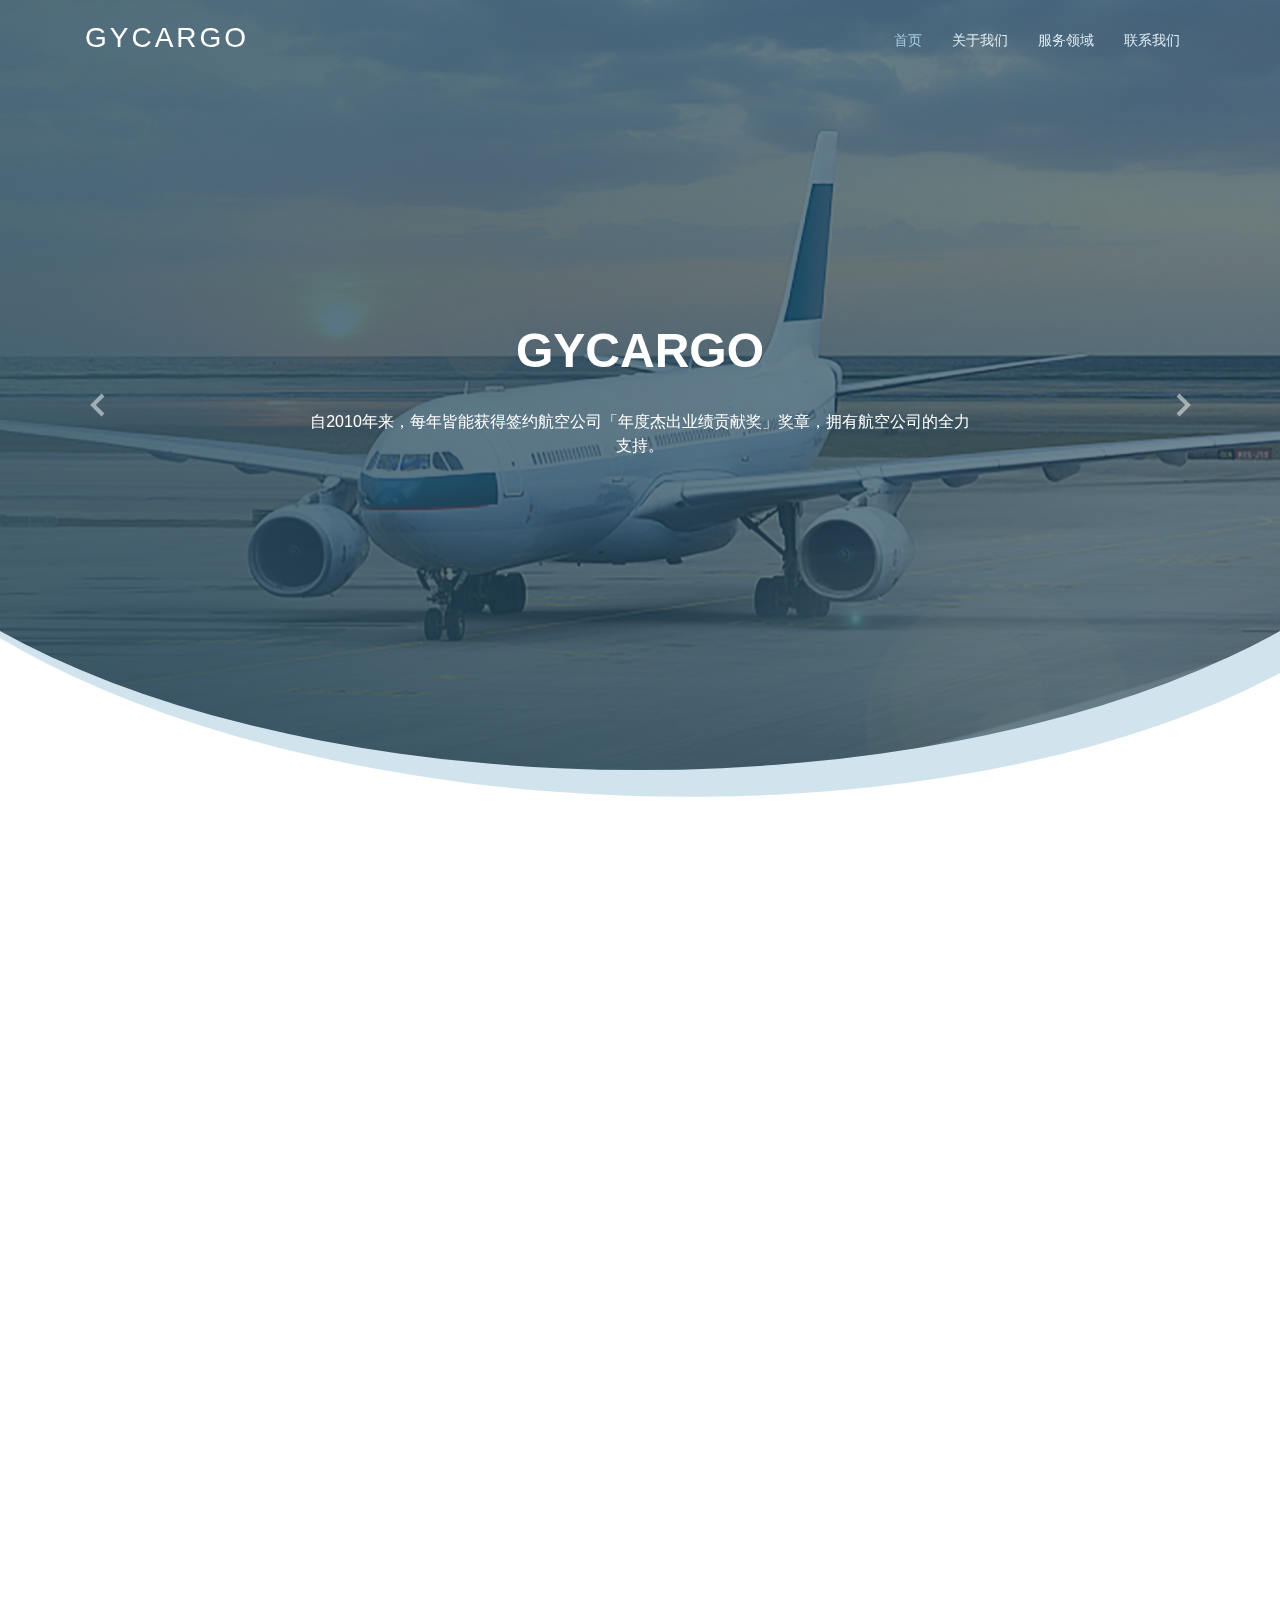
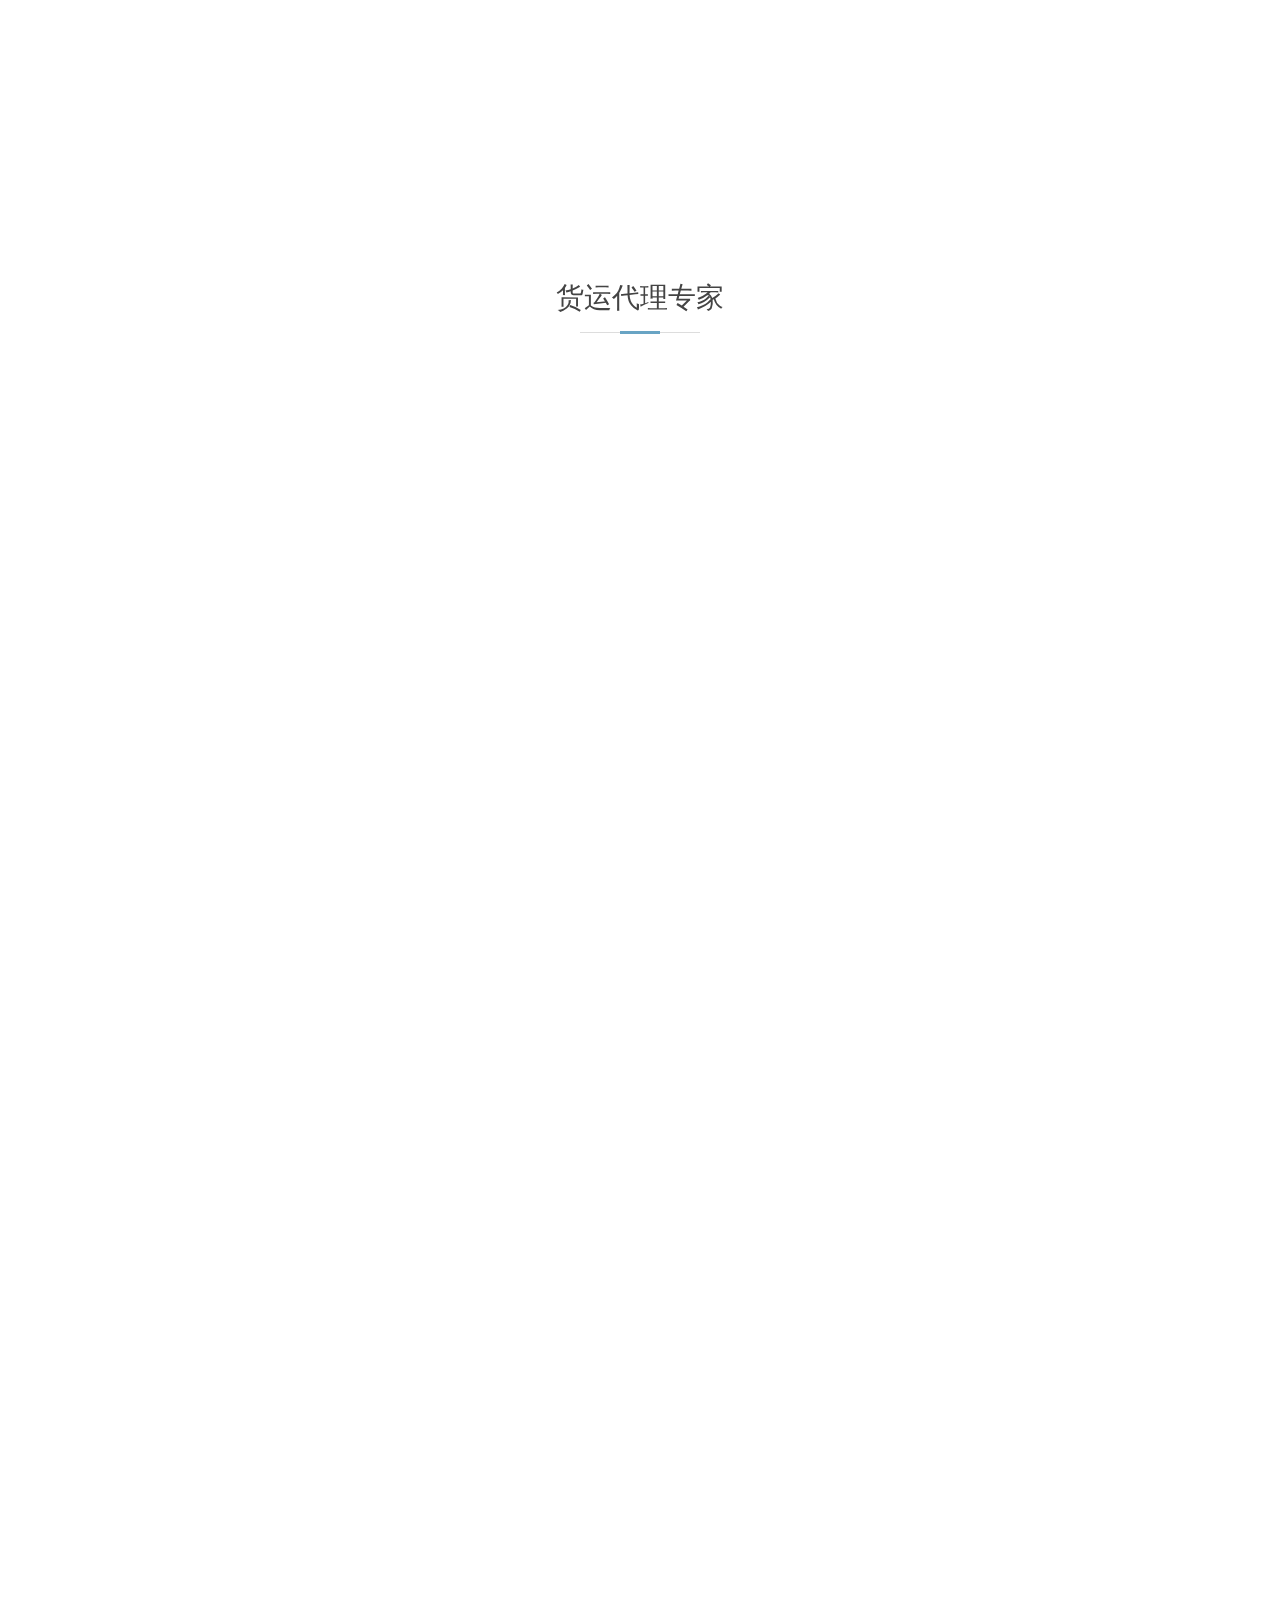
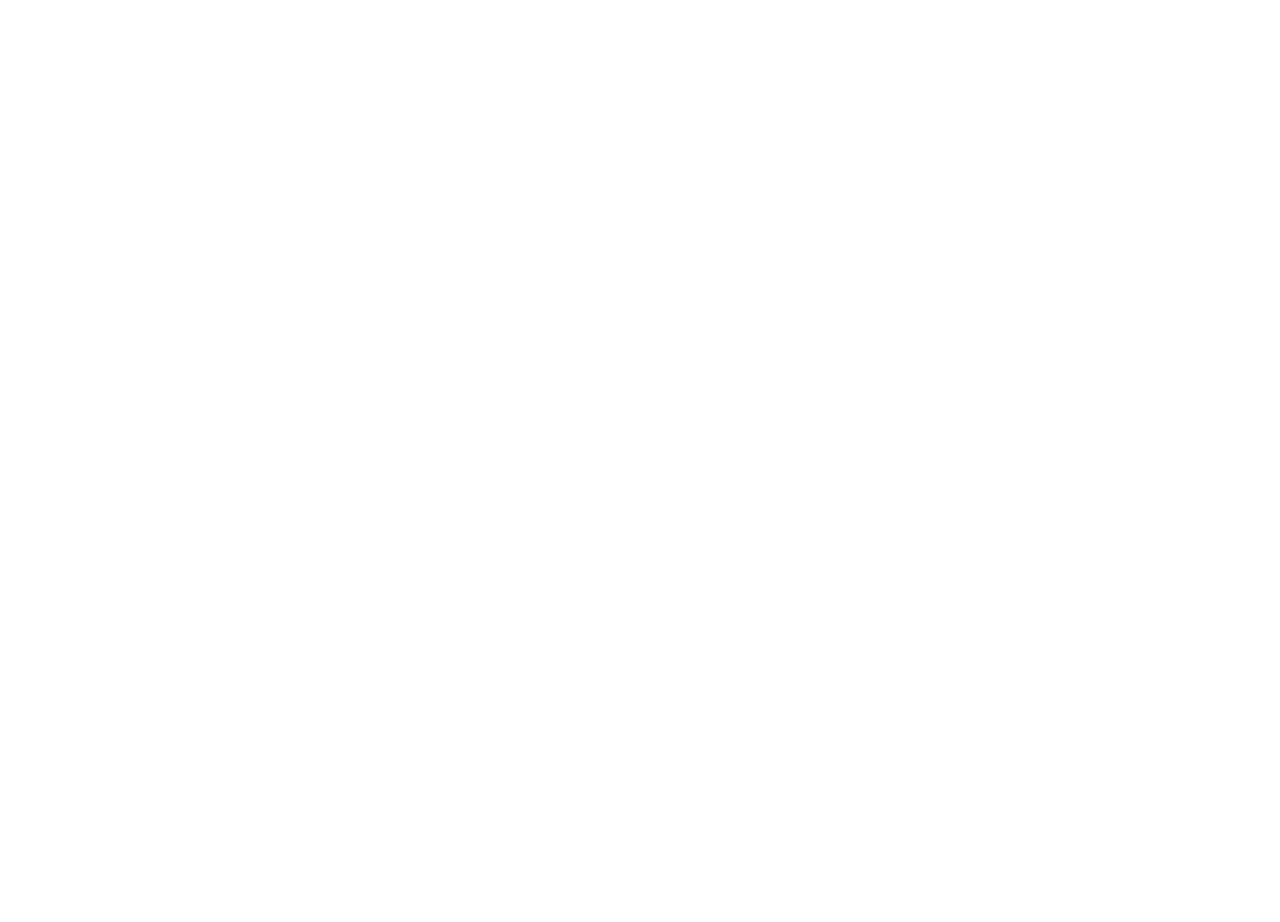
<file: index.html>
<!DOCTYPE html>
<html lang="en">
<head>
	<meta charset="utf-8">
	<meta content="width=device-width, initial-scale=1.0" name="viewport">

	<title>GYCARGO</title>
	<meta name="keywords" content="物流,货运,航空运输">
	<meta name="descriptison" content="广州市广印国际货运代理有限公司，是经国家经贸部和中国民用航空总局批准的一类国际航空货运销售代理企业，中国货运代理协会（ CIFA ）的成员。一家成立久远的老字号本地货代企业。凭藉著多年的物流操作专业与经验，能为客户提供全方位物流服务。">

	<!-- Favicons -->
	<link rel="icon" href="assets/img/favicon.png">
	<link rel="apple-touch-icon" href="assets/img/apple-touch-icon.png">

	<!-- Google Fonts -->
	<!-- <link rel="stylesheet" href="https://fonts.googleapis.com/css?family=Open+Sans:300,300i,400,400i,600,600i,700,700i|Roboto:300,300i,400,400i,500,500i,700,700i&display=swap"> -->

	<!-- Vendor CSS Files -->
	<link rel="stylesheet" href="assets/vendor/bootstrap/css/bootstrap.min.css">
	<link rel="stylesheet" href="assets/vendor/animate.css/animate.min.css">
	<link rel="stylesheet" href="assets/vendor/icofont/icofont.min.css">
	<link rel="stylesheet" href="assets/vendor/boxicons/css/boxicons.min.css">
	<link rel="stylesheet" href="assets/vendor/venobox/venobox.css">
	<link rel="stylesheet" href="assets/vendor/owl.carousel/assets/owl.carousel.min.css">
	<link rel="stylesheet" href="assets/vendor/aos/aos.css">

	<!-- Template Main CSS File -->
	<link rel="stylesheet" href="assets/css/style.css">

</head>
<body>

  <!-- ======= Header ======= -->
  <header id="header" class="fixed-top header-transparent">
    <div class="container">

      <div class="logo float-left">
        <h1 class="text-light"><a href="index.html"><span>GYCARGO</span></a></h1>
      </div>

      <nav class="nav-menu float-right d-none d-lg-block">
        <ul>
          <li class="active"><a href="index.html">首页 <i class="la la-angle-down"></i></a></li>
          <li><a href="about.html">关于我们</a></li>
          <li><a href="services.html">服务领域</a></li>
          <li><a href="contact.html">联系我们</a></li>
        </ul>
      </nav><!-- .nav-menu -->

    </div>
  </header><!-- End Header -->

	<!-- ======= Hero Section ======= -->
	<section id="hero" class="d-flex justify-cntent-center align-items-center">
		<div id="heroCarousel" class="container carousel carousel-fade" data-ride="carousel">

			<!-- Slide 1 -->
			<div class="carousel-item active">
				<div class="carousel-container">
					<h2 class="animated fadeInDown">GYCARGO</h2>
					<p class="animated fadeInUp">自2010年来，每年皆能获得签约航空公司「年度杰出业绩贡献奖」奖章，拥有航空公司的全力支持。</p>
				</div>
			</div>

			<!-- Slide 2 -->
			<div class="carousel-item">
				<div class="carousel-container">
					<h2 class="animated fadeInDown">经验丰富</h2>
					<p class="animated fadeInUp">提供北美 欧洲 澳洲 东南亚 日本等全球多个国家的货运进出口运输代理服务</p>
				</div>
			</div>

			<!-- Slide 3 -->
			<div class="carousel-item">
				<div class="carousel-container">
					<h2 class="animated fadeInDown">鲜活货物空运代理</h2>
					<p class="animated fadeInUp">专长鲜活货物空运代理，在处理鲜花、植物、蔬菜和水果等鲜活易腐方面有着丰富的经验</p>
				</div>
			</div>

			<a class="carousel-control-prev" href="#heroCarousel" role="button" data-slide="prev">
				<span class="carousel-control-prev-icon bx bx-chevron-left" aria-hidden="true"></span>
				<span class="sr-only">Previous</span>
			</a>

			<a class="carousel-control-next" href="#heroCarousel" role="button" data-slide="next">
				<span class="carousel-control-next-icon bx bx-chevron-right" aria-hidden="true"></span>
				<span class="sr-only">Next</span>
			</a>

		</div>
	</section><!-- End Hero -->

	<main id="main">

		<!-- ======= Services Section ======= -->
		<section class="services">
			<div class="container">

				<div class="row">
					<div class="col-md-6 col-lg-3 d-flex align-items-stretch" data-aos="fade-up">
						<div class="icon-box icon-box-pink">
							<div class="icon"><img src="assets/img/services/icon-1.png" width="100%"></div>
							<h4 class="title">空运出口代理</h4>
							<p class="description">航空公司提供固定的包仓位置，全程处理所有地面衔接工作。</p>
						</div>
					</div>

					<div class="col-md-6 col-lg-3 d-flex align-items-stretch" data-aos="fade-up" data-aos-delay="100">
						<div class="icon-box icon-box-cyan">
							<div class="icon"><img src="assets/img/services/icon-2.png" width="100%"></div>
							<h4 class="title">空运进口代理</h4>
							<p class="description">代理报关、清关、监管转运、商检、动植物检疫及卫检业务。</p>
						</div>
					</div>

					<div class="col-md-6 col-lg-3 d-flex align-items-stretch" data-aos="fade-up" data-aos-delay="200">
						<div class="icon-box icon-box-green">
							<div class="icon"><img src="assets/img/services/icon-3.png" width="100%"></div>
							<h4 class="title">报关服务</h4>
							<p class="description">为客户提供国内各口岸出口货物的报关、转关、三检等服务。</p>
						</div>
					</div>

					<div class="col-md-6 col-lg-3 d-flex align-items-stretch" data-aos="fade-up" data-aos-delay="200">
						<div class="icon-box icon-box-blue">
							<div class="icon"><img src="assets/img/services/icon-4.png" width="100%"></div>
							<h4 class="title">仓储服务</h4>
							<p class="description">为即将出口的货物提供安全、可靠的仓储及运输代理服务。</p>
						</div>
					</div>

				</div>

			</div>
		</section><!-- End Services Section -->

		<!-- ======= Why Us Section ======= -->
		<section class="why-us section-bg" data-aos="fade-up" date-aos-delay="200">
			<div class="container">

				<div class="row">
					<div class="col-lg-6" style="padding-left: 0;">
						<img src="assets/img/index/i1.jpg" class="img-fluid">
					</div>

					<div class="col-lg-6 d-flex flex-column justify-content-center p-5">

						<div class="icon-box">
							<div class="icon"><i class="bx bx-gift"></i></div>
							<h4 class="title">快速运输代理和仓储</h4>
							<p class="description">从起点到终点，一路安心的货物运储代理服务。</p>
						</div>

						<div class="icon-box">
							<div class="icon"><i class="bx bx-gift"></i></div>
							<h4 class="title">固定的包仓位置</h4>
							<p class="description">航空公司提供固定的包仓位置，全程处理所有地面衔接工作。</p>
						</div>

					</div>
				</div>

			</div>
		</section><!-- End Why Us Section -->

		<!-- ======= Features Section ======= -->
		<section class="features">
			<div class="container">

				<div class="section-title">
					<h2>货运代理专家</h2>
				</div>

				<br><br>

				<div class="row" data-aos="fade-up">
					<div class="col-md-5">
						<img src="assets/img/index/features-1.svg" class="img-fluid">
					</div>
					<div class="col-md-7">
						<h3>我司与各大航空公司签订长期合约</h3>
						<p class="font-italic">
							CX ,BA, SQ ,EK, TG ,MH, TG, CA, ZH, LH ,CZ, JI, AK, UPS, OZ, CI等，全年度舱位保证，包机，货物拼装，点对点货物安全管理，以及货物追踪服务。国内当天到达，东南亚1-2天到达，欧美2-3天到达，中东印巴2-3天到达，非洲，南美5-6天到达，能根据客户的不同需求，提供针对性和差异性的服务。完全满足您贸易的需要和对货物运输的要求，为您提供体贴周到的服务。保证价格优惠、仓位稳定。同时更开办组织包机、包板、包仓等服务，于空运旺季时有效缓解航班紧张的状况及仓位不足的矛盾。
						</p>
					</div>
				</div>

				<div class="row" data-aos="fade-up">
					<div class="col-md-5 order-1 order-md-2">
						<img src="assets/img/index/features-2.svg" class="img-fluid">
					</div>
					<div class="col-md-7 pt-5 order-2 order-md-1">
						<h3>更多人选择 GYCARGO</h3>
						<p class="font-italic">
							您只需一个电话或一份传真，就由我公司专业人员，以低成本、高效率、根据您的具体要求来完成，并能让客户及时获得货物的最新转运信息，解除您后顾之忧。选择我们，让我们以合理的价格，良好的信誉为您提供最优质的服务。
						</p>
					</div>
				</div>

				<div class="row" data-aos="fade-up">
					<div class="col-md-5">
						<img src="assets/img/index/features-3.svg" class="img-fluid">
					</div>
					<div class="col-md-7 pt-5">
						<h3>我们好不好，用了都知道</h3>
						<p>透过我们建立的广泛代理网路，广印货运为区内客户提供一系列多元化之进口及出口空运代理服务。对顾客千变万化的需求作出灵活敏捷的回应是美亚致胜的重要因素，因此我们的空运服务不断创新，透过了解不同客户的个别需求，提供物超所值之质素空运代理服务。而在空运代理运输之专业能力及服务客户的热忱方面，广印货运绝对是您空运代理货物的最佳选择。</p>
						<ul>
							<li><i class="icofont-check"></i> 24小时服务</li>
							<li><i class="icofont-check"></i> 36个货运码头</li>
							<li><i class="icofont-check"></i> 5000平米仓库</li>
						</ul>
					</div>
				</div>

				<div class="row" data-aos="fade-up">
					<div class="col-md-5 order-1 order-md-2">
						<img src="assets/img/index/features-4.svg" class="img-fluid">
					</div>
					<div class="col-md-7 pt-5 order-2 order-md-1">
						<h3>选择我们，选择放心</h3>
						<p class="font-italic">
							从运输，到仓储，到报关，到出镜，广印为您全程提供专业的货运代理服务，把货物安心交给广印，就能快速运抵目的地，省时省心。
						</p>
					</div>
				</div>

			</div>
		</section><!-- End Features Section -->

	</main><!-- End #main -->

	<!-- ======= Footer ======= -->
	<footer id="footer" data-aos="fade-up" data-aos-easing="ease-in-out" data-aos-duration="500">

		<div class="footer-top">
			<div class="container">
				<div class="row">

					<div class="col-lg-3 col-md-6 footer-links">
						<h4>网站地图</h4>
						<ul>
							<li><i class="bx bx-chevron-right"></i> <a href="index.html">首页</a></li>
							<li><i class="bx bx-chevron-right"></i> <a href="about.html">关于我们</a></li>
							<li><i class="bx bx-chevron-right"></i> <a href="services.html">服务领域</a></li>
							<li><i class="bx bx-chevron-right"></i> <a href="contact.html">联系我们</a></li>
						</ul>
					</div>

					<div class="col-lg-3 col-md-6 footer-links">
						<h4>服务领域</h4>
						<ul>
							<li><i class="bx bx-chevron-right"></i> <a href="javascript:;">空运出口代理</a></li>
							<li><i class="bx bx-chevron-right"></i> <a href="javascript:;">空运进口代理</a></li>
							<li><i class="bx bx-chevron-right"></i> <a href="javascript:;">报关服务</a></li>
							<li><i class="bx bx-chevron-right"></i> <a href="javascript:;">仓储服务</a></li>
						</ul>
					</div>

					<div class="col-lg-3 col-md-6 footer-contact">
						<h4>联系我们</h4>
						<p>
							广东省广州市白云区 <br>
							黄园路129号2栋714室<br>
							510425 <br><br>
							<strong>Phone:</strong> +86 138 0240 6645<br>
							<strong>Email:</strong> jimmyyin@gycargo.com.cn<br>
						</p>

					</div>

					<div class="col-lg-3 col-md-6 footer-info">
						<h3>GYCARGO</h3>
						<p>广印货运在全球之服务网络主要为中国、欧美、非洲等地区，另外在东南亚、美洲、欧洲、澳洲、南非及印度等地有多家合作代理为客户提供完善的服务。</p>
					</div>

				</div>
			</div>
		</div>

		<div class="container">
			<div class="copyright">
				&copy; Copyright <strong><span>GYCARGO</span></strong>. All Rights Reserved. &nbsp;&nbsp;
				Design by <a href="http://lightuni.com/" target="_blank">Lightuni</a>
			</div>
		</div>
	</footer><!-- End Footer -->

	<a href="javascript:;" class="back-to-top"><i class="icofont-simple-up"></i></a>

	<!-- Vendor JS Files -->
	<script src="assets/vendor/jquery/jquery.min.js"></script>
	<script src="assets/vendor/bootstrap/js/bootstrap.bundle.min.js"></script>
	<script src="assets/vendor/jquery.easing/jquery.easing.min.js"></script>
	<!-- <script src="assets/vendor/php-email-form/validate.js"></script> -->
	<script src="assets/vendor/venobox/venobox.min.js"></script>
	<script src="assets/vendor/waypoints/jquery.waypoints.min.js"></script>
	<script src="assets/vendor/counterup/counterup.min.js"></script>
	<script src="assets/vendor/owl.carousel/owl.carousel.min.js"></script>
	<script src="assets/vendor/isotope-layout/isotope.pkgd.min.js"></script>
	<script src="assets/vendor/aos/aos.js"></script>

	<!-- Template Main JS File -->
	<script src="assets/js/main.js"></script>

	<div style="display: none;"><script src="//js.users.51.la/20798667.js"></script></div>

</body>
</html>
</file>
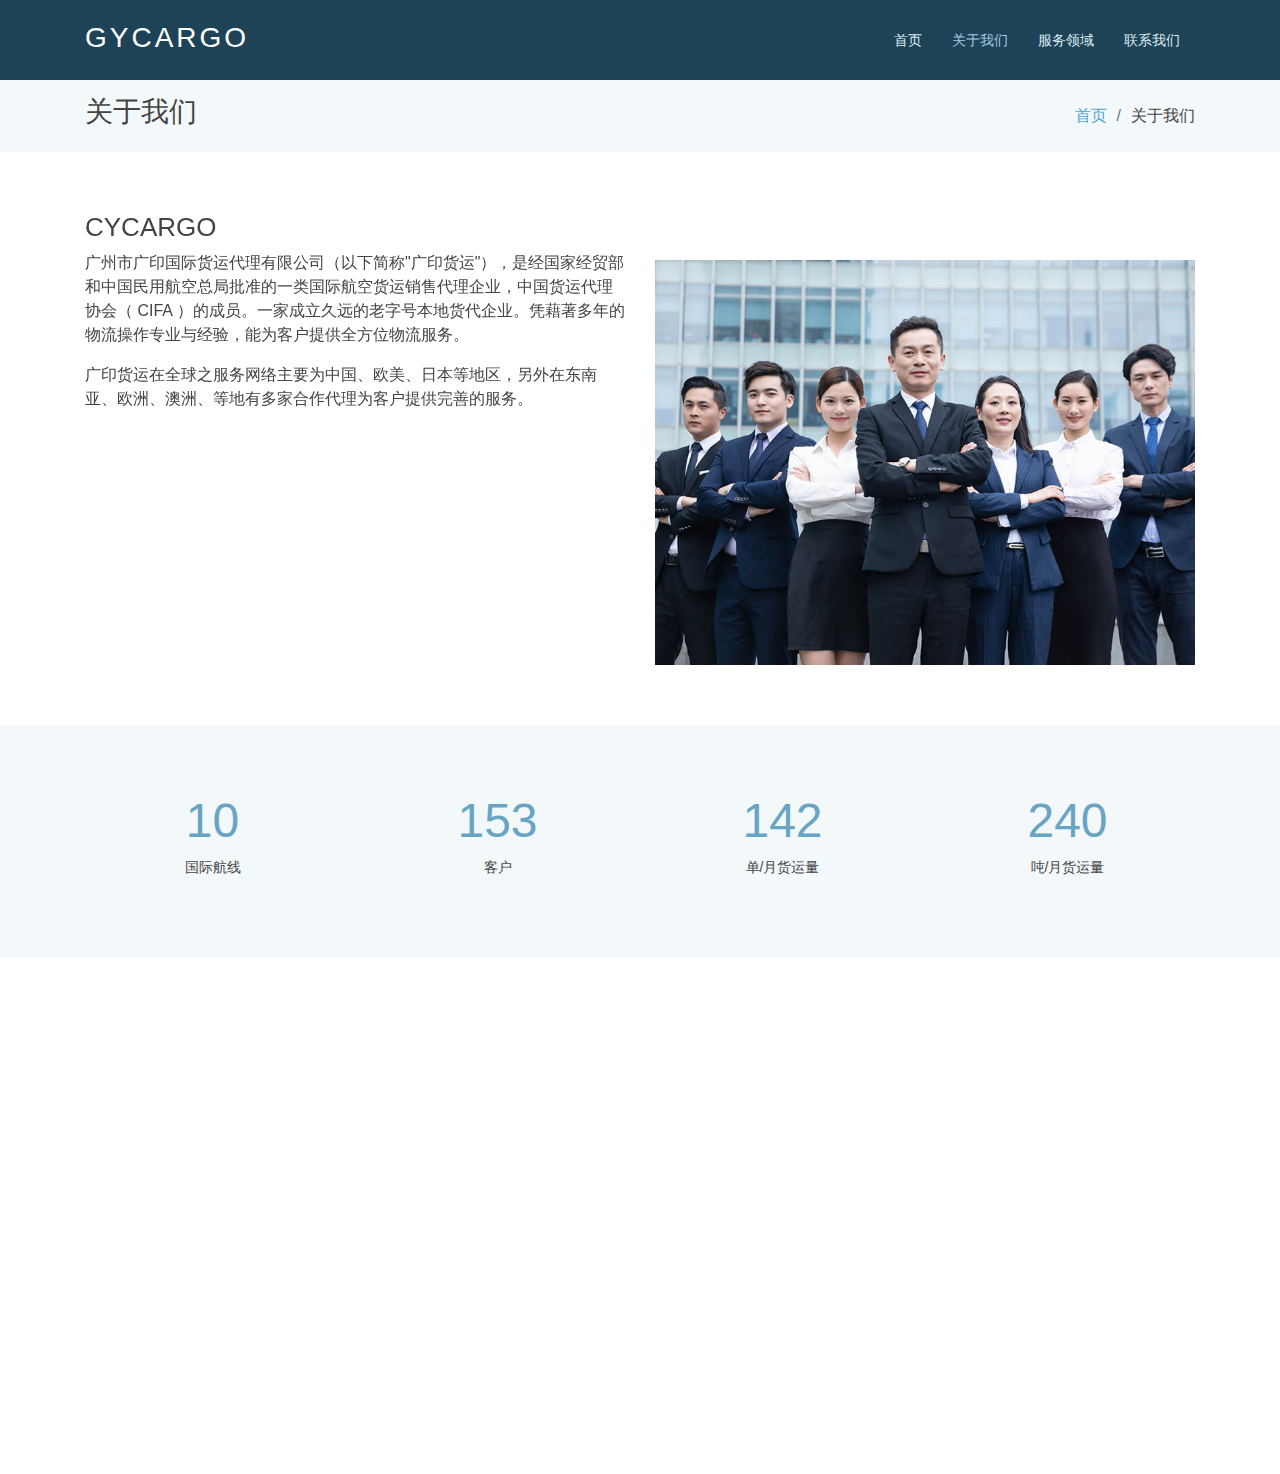
<file: about/index.html>
<!DOCTYPE html>
<html lang="en">
<head>
	<meta charset="utf-8">
	<meta content="width=device-width, initial-scale=1.0" name="viewport">

	<title>GYCARGO</title>
	<meta name="keywords" content="物流,货运,航空运输">
	<meta name="descriptison" content="广州市广印国际货运代理有限公司，是经国家经贸部和中国民用航空总局批准的一类国际航空货运销售代理企业，中国货运代理协会（ CIFA ）的成员。一家成立久远的老字号本地货代企业。凭藉著多年的物流操作专业与经验，能为客户提供全方位物流服务。">

	<!-- Favicons -->
	<link rel="icon" href="../assets/img/favicon.png">
	<link rel="apple-touch-icon" href="../assets/img/apple-touch-icon.png">

	<!-- Google Fonts -->
	<!-- <link rel="stylesheet" href="https://fonts.googleapis.com/css?family=Open+Sans:300,300i,400,400i,600,600i,700,700i|Roboto:300,300i,400,400i,500,500i,700,700i&display=swap"> -->

	<!-- Vendor CSS Files -->
	<link rel="stylesheet" href="../assets/vendor/bootstrap/css/bootstrap.min.css">
	<link rel="stylesheet" href="../assets/vendor/animate.css/animate.min.css">
	<link rel="stylesheet" href="../assets/vendor/icofont/icofont.min.css">
	<link rel="stylesheet" href="../assets/vendor/boxicons/css/boxicons.min.css">
	<link rel="stylesheet" href="../assets/vendor/venobox/venobox.css">
	<link rel="stylesheet" href="../assets/vendor/owl.carousel/assets/owl.carousel.min.css">
	<link rel="stylesheet" href="../assets/vendor/aos/aos.css">

	<!-- Template Main CSS File -->
	<link rel="stylesheet" href="../assets/css/style.css">

</head>
<body>

  <!-- ======= Header ======= -->
  <header id="header" class="fixed-top">
    <div class="container">

      <div class="logo float-left">
        <h1 class="text-light"><a href="../index/index.html"><span>GYCARGO</span></a></h1>
        <!-- Uncomment below if you prefer to use an image logo -->
        <!-- <a href="index.html"><img src="assets/img/logo.png" alt="" class="img-fluid"></a>-->
      </div>

      <nav class="nav-menu float-right d-none d-lg-block">
        <ul>
          <li><a href="../index/index.html">首页 <i class="la la-angle-down"></i></a></li>
          <li class="active"><a href="../about/index.html">关于我们</a></li>
          <li><a href="../services/index.html">服务领域</a></li>
          <li><a href="../contact/index.html">联系我们</a></li>
        </ul>
      </nav><!-- .nav-menu -->

    </div>
  </header><!-- End Header -->

	<main id="main">

		<!-- ======= About Us Section ======= -->
		<section class="breadcrumbs">
			<div class="container">

				<div class="d-flex justify-content-between align-items-center">
					<h2>关于我们</h2>
					<ol>
						<li><a href="../index/index.html">首页</a></li>
						<li>关于我们</li>
					</ol>
				</div>

			</div>
		</section><!-- End About Us Section -->

		<!-- ======= About Section ======= -->
		<section class="about" data-aos="fade-up">
			<div class="container">

				<div class="row">
					<div class="col-lg-6">
						<h3>CYCARGO</h3>
						<p>广州市广印国际货运代理有限公司（以下简称"广印货运"），是经国家经贸部和中国民用航空总局批准的一类国际航空货运销售代理企业，中国货运代理协会（ CIFA ）的成员。一家成立久远的老字号本地货代企业。凭藉著多年的物流操作专业与经验，能为客户提供全方位物流服务。</p>

						<p>广印货运在全球之服务网络主要为中国、欧美、日本等地区，另外在东南亚、欧洲、澳洲、等地有多家合作代理为客户提供完善的服务。</p>
					</div>
					<div class="col-lg-6 pt-5">
						<img src="../assets/img/about/i1.jpg" class="img-fluid">
					</div>
				</div>

			</div>
		</section><!-- End About Section -->

		<!-- ======= Facts Section ======= -->
		<section class="facts section-bg" data-aos="fade-up">
			<div class="container">

				<div class="row counters">

					<div class="col-lg-3 col-6 text-center">
						<span data-toggle="counter-up">15</span>
						<p>国际航线</p>
					</div>

					<div class="col-lg-3 col-6 text-center">
						<span data-toggle="counter-up">232</span>
						<p>客户</p>
					</div>

					<div class="col-lg-3 col-6 text-center">
						<span data-toggle="counter-up">215</span>
						<p>单/月货运量</p>
					</div>

					<div class="col-lg-3 col-6 text-center">
						<span data-toggle="counter-up">363</span>
						<p>吨/月货运量</p>
					</div>

				</div>

			</div>
		</section><!-- End Facts Section -->

	</main><!-- End #main -->

	<!-- ======= Footer ======= -->
	<footer id="footer" data-aos="fade-up" data-aos-easing="ease-in-out" data-aos-duration="500">

		<div class="footer-top">
			<div class="container">
				<div class="row">

					<div class="col-lg-3 col-md-6 footer-links">
						<h4>网站地图</h4>
						<ul>
							<li><i class="bx bx-chevron-right"></i> <a href="../index/index.html">首页</a></li>
							<li><i class="bx bx-chevron-right"></i> <a href="../about/index.html">关于我们</a></li>
							<li><i class="bx bx-chevron-right"></i> <a href="../services/index.html">服务领域</a></li>
							<li><i class="bx bx-chevron-right"></i> <a href="../contact/index.html">联系我们</a></li>
						</ul>
					</div>

					<div class="col-lg-3 col-md-6 footer-links">
						<h4>服务领域</h4>
						<ul>
							<li><i class="bx bx-chevron-right"></i> <a href="javascript:;">空运出口</a></li>
							<li><i class="bx bx-chevron-right"></i> <a href="javascript:;">空运进口</a></li>
							<li><i class="bx bx-chevron-right"></i> <a href="javascript:;">报关服务</a></li>
							<li><i class="bx bx-chevron-right"></i> <a href="javascript:;">仓储服务</a></li>
						</ul>
					</div>

					<div class="col-lg-3 col-md-6 footer-contact">
						<h4>联系我们</h4>
						<p>
							广东省广州市白云区 <br>
							黄园路129号2栋714室<br>
							510425 <br><br>
							<strong>Phone:</strong> +86 138 0240 6645<br>
							<strong>Email:</strong> jimmyyin@gycargo.com.cn<br>
						</p>

					</div>

					<div class="col-lg-3 col-md-6 footer-info">
						<h3>GYCARGO</h3>
						<p>广印货运在全球之服务网络主要为中国、欧美、非洲等地区，另外在东南亚、美洲、欧洲、澳洲、南非及印度等地有多家合作代理为客户提供完善的服务。</p>
					</div>

				</div>
			</div>
		</div>

		<div class="container">
			<div class="copyright">
				&copy; Copyright <strong><span>GYCARGO</span></strong>. All Rights Reserved. &nbsp;&nbsp;
				Design by <a href="http://lightuni.com/" target="_blank">Lightuni</a>
			</div>
		</div>
	</footer><!-- End Footer -->

	<a href="javascript:;" class="back-to-top"><i class="icofont-simple-up"></i></a>

	<!-- Vendor JS Files -->
	<script src="../assets/vendor/jquery/jquery.min.js"></script>
	<script src="../assets/vendor/bootstrap/js/bootstrap.bundle.min.js"></script>
	<script src="../assets/vendor/jquery.easing/jquery.easing.min.js"></script>
	<!-- <script src="../assets/vendor/php-email-form/validate.js"></script> -->
	<script src="../assets/vendor/venobox/venobox.min.js"></script>
	<script src="../assets/vendor/waypoints/jquery.waypoints.min.js"></script>
	<script src="../assets/vendor/counterup/counterup.min.js"></script>
	<script src="../assets/vendor/owl.carousel/owl.carousel.min.js"></script>
	<script src="../assets/vendor/isotope-layout/isotope.pkgd.min.js"></script>
	<script src="../assets/vendor/aos/aos.js"></script>

	<!-- Template Main JS File -->
	<script src="../assets/js/main.js"></script>

	<div style="display: none;"><script src="//js.users.51.la/20798667.js"></script></div>

</body>
</html>
</file>
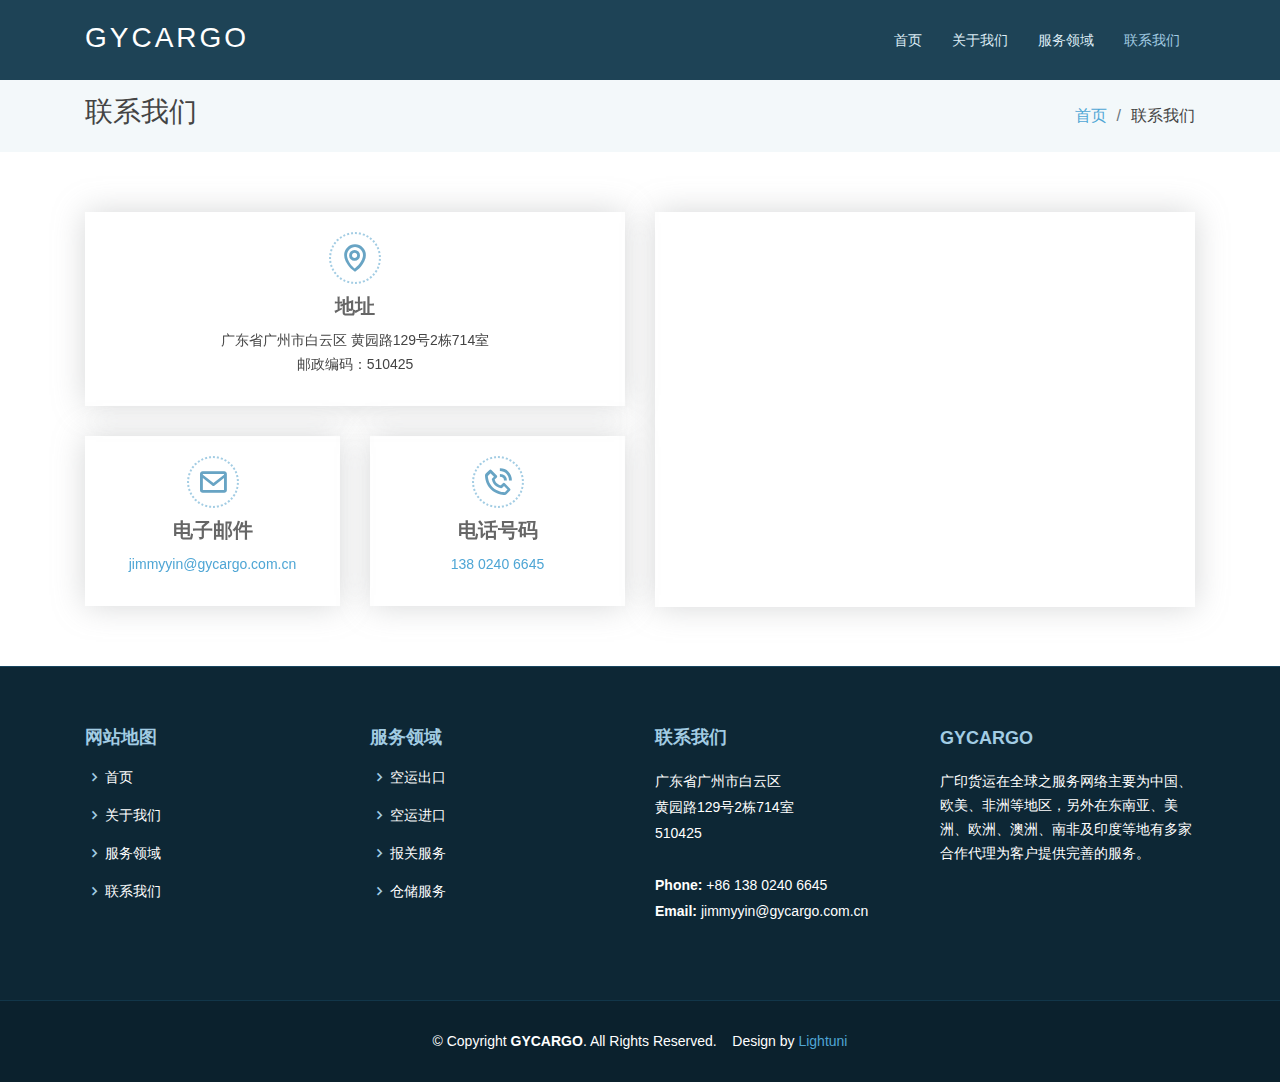
<file: contact/index.html>
<!DOCTYPE html>
<html lang="en">
<head>
	<meta charset="utf-8">
	<meta content="width=device-width, initial-scale=1.0" name="viewport">

	<title>GYCARGO</title>
	<meta name="keywords" content="物流,货运,航空运输">
	<meta name="descriptison" content="广州市广印国际货运代理有限公司，是经国家经贸部和中国民用航空总局批准的一类国际航空货运销售代理企业，中国货运代理协会（ CIFA ）的成员。一家成立久远的老字号本地货代企业。凭藉著多年的物流操作专业与经验，能为客户提供全方位物流服务。">

	<!-- Favicons -->
	<link rel="icon" href="../assets/img/favicon.png">
	<link rel="apple-touch-icon" href="../assets/img/apple-touch-icon.png">

	<!-- Google Fonts -->
	<!-- <link rel="stylesheet" href="https://fonts.googleapis.com/css?family=Open+Sans:300,300i,400,400i,600,600i,700,700i|Roboto:300,300i,400,400i,500,500i,700,700i&display=swap"> -->

	<!-- Vendor CSS Files -->
	<link rel="stylesheet" href="../assets/vendor/bootstrap/css/bootstrap.min.css">
	<link rel="stylesheet" href="../assets/vendor/animate.css/animate.min.css">
	<link rel="stylesheet" href="../assets/vendor/icofont/icofont.min.css">
	<link rel="stylesheet" href="../assets/vendor/boxicons/css/boxicons.min.css">
	<link rel="stylesheet" href="../assets/vendor/venobox/venobox.css">
	<link rel="stylesheet" href="../assets/vendor/owl.carousel/assets/owl.carousel.min.css">
	<link rel="stylesheet" href="../assets/vendor/aos/aos.css">

	<!-- Template Main CSS File -->
	<link rel="stylesheet" href="../assets/css/style.css">

</head>
<body>

  <!-- ======= Header ======= -->
  <header id="header" class="fixed-top">
    <div class="container">

      <div class="logo float-left">
        <h1 class="text-light"><a href="../index/index.html"><span>GYCARGO</span></a></h1>
        <!-- Uncomment below if you prefer to use an image logo -->
        <!-- <a href="index.html"><img src="assets/img/logo.png" alt="" class="img-fluid"></a>-->
      </div>

      <nav class="nav-menu float-right d-none d-lg-block">
        <ul>
          <li><a href="../index/index.html">首页 <i class="la la-angle-down"></i></a></li>
          <li><a href="../about/index.html">关于我们</a></li>
          <li><a href="../services/index.html">服务领域</a></li>
          <li class="active"><a href="../contact/index.html">联系我们</a></li>
        </ul>
      </nav><!-- .nav-menu -->

    </div>
  </header><!-- End Header -->

	<main id="main">

		<!-- ======= Contact Section ======= -->
		<section class="breadcrumbs">
			<div class="container">

				<div class="d-flex justify-content-between align-items-center">
					<h2>联系我们</h2>
					<ol>
						<li><a href="../index/index.html">首页</a></li>
						<li>联系我们</li>
					</ol>
				</div>

			</div>
		</section><!-- End Contact Section -->

		<!-- ======= Contact Section ======= -->
		<section class="contact" data-aos="fade-up" data-aos-easing="ease-in-out" data-aos-duration="500">
			<div class="container">

				<div class="row">

					<div class="col-lg-6">

						<div class="row">
							<div class="col-md-12">
								<div class="info-box">
									<i class="bx bx-map"></i>
									<h3>地址</h3>
									<p>
										广东省广州市白云区 黄园路129号2栋714室<br>
										邮政编码：510425
									</p>
								</div>
							</div>
							<div class="col-md-6">
								<div class="info-box">
									<i class="bx bx-envelope"></i>
									<h3>电子邮件</h3>
									<p><a href="mailto:jimmyyin@gycargo.com.cn">jimmyyin@gycargo.com.cn</a></p>
								</div>
							</div>
							<div class="col-md-6">
								<div class="info-box">
									<i class="bx bx-phone-call"></i>
									<h3>电话号码</h3>
									<p><a href="tel:13802406645">138 0240 6645</a></p>
								</div>
							</div>
						</div>

					</div>

					<div class="col-lg-6">
						<div style="box-shadow: 0 0 30px rgba(204, 205, 206, 0.8);">
							<div style="height:395px;border:#ccc;" id="baidumap"></div>
						</div>
					</div>

				</div>

			</div>
		</section><!-- End Contact Section -->

	</main><!-- End #main -->

	<!-- ======= Footer ======= -->
	<footer id="footer" data-aos="fade-up" data-aos-easing="ease-in-out" data-aos-duration="500">

		<div class="footer-top">
			<div class="container">
				<div class="row">

					<div class="col-lg-3 col-md-6 footer-links">
						<h4>网站地图</h4>
						<ul>
							<li><i class="bx bx-chevron-right"></i> <a href="../index/index.html">首页</a></li>
							<li><i class="bx bx-chevron-right"></i> <a href="../about/index.html">关于我们</a></li>
							<li><i class="bx bx-chevron-right"></i> <a href="../services/index.html">服务领域</a></li>
							<li><i class="bx bx-chevron-right"></i> <a href="../contact/index.html">联系我们</a></li>
						</ul>
					</div>

					<div class="col-lg-3 col-md-6 footer-links">
						<h4>服务领域</h4>
						<ul>
							<li><i class="bx bx-chevron-right"></i> <a href="javascript:;">空运出口</a></li>
							<li><i class="bx bx-chevron-right"></i> <a href="javascript:;">空运进口</a></li>
							<li><i class="bx bx-chevron-right"></i> <a href="javascript:;">报关服务</a></li>
							<li><i class="bx bx-chevron-right"></i> <a href="javascript:;">仓储服务</a></li>
						</ul>
					</div>

					<div class="col-lg-3 col-md-6 footer-contact">
						<h4>联系我们</h4>
						<p>
							广东省广州市白云区 <br>
							黄园路129号2栋714室<br>
							510425 <br><br>
							<strong>Phone:</strong> +86 138 0240 6645<br>
							<strong>Email:</strong> jimmyyin@gycargo.com.cn<br>
						</p>

					</div>

					<div class="col-lg-3 col-md-6 footer-info">
						<h3>GYCARGO</h3>
						<p>广印货运在全球之服务网络主要为中国、欧美、非洲等地区，另外在东南亚、美洲、欧洲、澳洲、南非及印度等地有多家合作代理为客户提供完善的服务。</p>
					</div>

				</div>
			</div>
		</div>

		<div class="container">
			<div class="copyright">
				&copy; Copyright <strong><span>GYCARGO</span></strong>. All Rights Reserved. &nbsp;&nbsp;
				Design by <a href="http://lightuni.com/" target="_blank">Lightuni</a>
			</div>
		</div>
	</footer><!-- End Footer -->

	<a href="javascript:;" class="back-to-top"><i class="icofont-simple-up"></i></a>

	<!-- Vendor JS Files -->
	<script src="../assets/vendor/jquery/jquery.min.js"></script>
	<script src="../assets/vendor/bootstrap/js/bootstrap.bundle.min.js"></script>
	<script src="../assets/vendor/jquery.easing/jquery.easing.min.js"></script>
	<!-- <script src="../assets/vendor/php-email-form/validate.js"></script> -->
	<script src="../assets/vendor/venobox/venobox.min.js"></script>
	<script src="../assets/vendor/waypoints/jquery.waypoints.min.js"></script>
	<script src="../assets/vendor/counterup/counterup.min.js"></script>
	<script src="../assets/vendor/owl.carousel/owl.carousel.min.js"></script>
	<script src="../assets/vendor/isotope-layout/isotope.pkgd.min.js"></script>
	<script src="../assets/vendor/aos/aos.js"></script>

	<!-- Template Main JS File -->
	<script src="../assets/js/main.js"></script>

	<div style="display: none;"><script src="//js.users.51.la/20798667.js"></script></div>

<script src="//api.map.baidu.com/api?v=2.0&ak=milQvMI3IsBT1SV5YmEsR6OYyTwKlttR"></script>
<script>
// 百度地图API功能
var map = new BMap.Map("baidumap");
var point = new BMap.Point(113.273926,23.212903);
map.centerAndZoom(point, 18);
var marker = new BMap.Marker(point);  // 创建标注
map.addOverlay(marker);               // 将标注添加到地图中
marker.setAnimation(BMAP_ANIMATION_BOUNCE); //跳动的动画
var top_left_control = new BMap.ScaleControl({anchor: BMAP_ANCHOR_TOP_LEFT});// 左上角，添加比例尺
var top_left_navigation = new BMap.NavigationControl();  //左上角，添加默认缩放平移控件
map.enableScrollWheelZoom();   //启用滚轮放大缩小，默认禁用
map.enableContinuousZoom();    //启用地图惯性拖拽，默认禁用
//添加控件和比例尺
map.addControl(top_left_control);
map.addControl(top_left_navigation);
// 百度地图API功能
var mapType1 = new BMap.MapTypeControl({mapTypes: [BMAP_NORMAL_MAP,BMAP_HYBRID_MAP]});
var overView = new BMap.OverviewMapControl();
var overViewOpen = new BMap.OverviewMapControl({isOpen:true, anchor: BMAP_ANCHOR_BOTTOM_RIGHT});
//添加地图类型和缩略图
map.addControl(mapType1);          //2D图，卫星图
map.addControl(overView);          //添加默认缩略地图控件
map.addControl(overViewOpen);      //右下角，打开
var infoWindow = new BMap.InfoWindow();  // 创建信息窗口对象
</script>

</body>
</html>
</file>
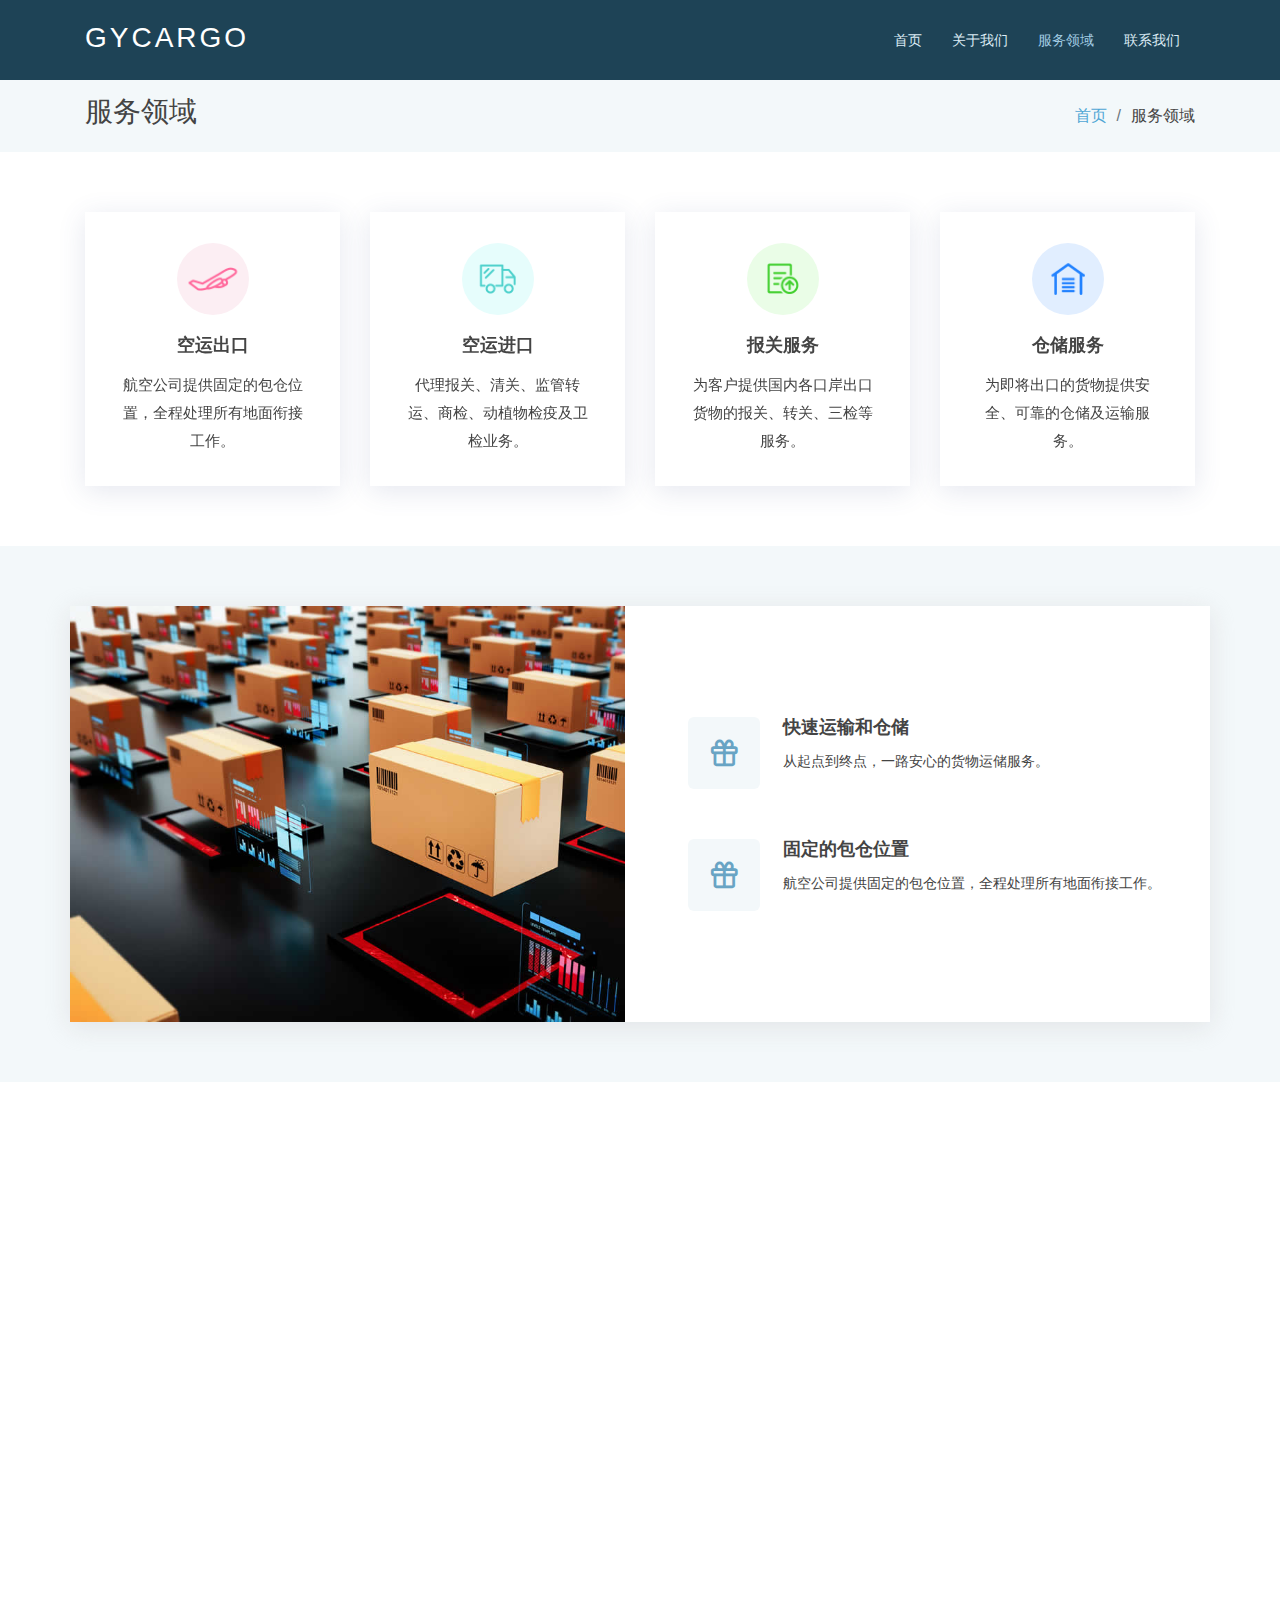
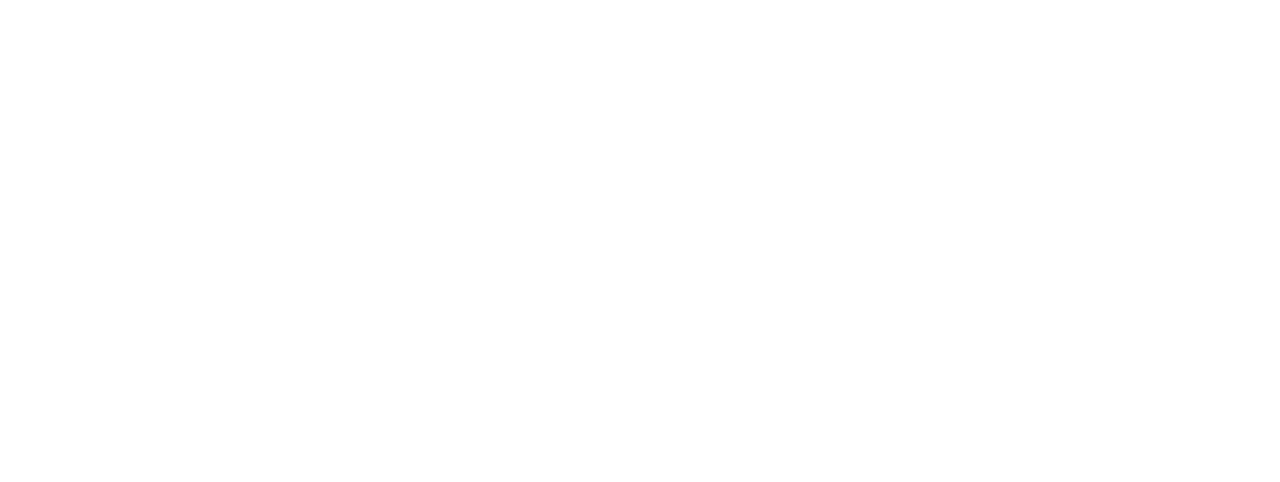
<file: services/index.html>
<!DOCTYPE html>
<html lang="en">
<head>
	<meta charset="utf-8">
	<meta content="width=device-width, initial-scale=1.0" name="viewport">

	<title>GYCARGO</title>
	<meta name="keywords" content="物流,货运,航空运输">
	<meta name="descriptison" content="广州市广印国际货运代理有限公司，是经国家经贸部和中国民用航空总局批准的一类国际航空货运销售代理企业，中国货运代理协会（ CIFA ）的成员。一家成立久远的老字号本地货代企业。凭藉著多年的物流操作专业与经验，能为客户提供全方位物流服务。">

	<!-- Favicons -->
	<link rel="icon" href="../assets/img/favicon.png">
	<link rel="apple-touch-icon" href="../assets/img/apple-touch-icon.png">

	<!-- Google Fonts -->
	<!-- <link rel="stylesheet" href="https://fonts.googleapis.com/css?family=Open+Sans:300,300i,400,400i,600,600i,700,700i|Roboto:300,300i,400,400i,500,500i,700,700i&display=swap"> -->

	<!-- Vendor CSS Files -->
	<link rel="stylesheet" href="../assets/vendor/bootstrap/css/bootstrap.min.css">
	<link rel="stylesheet" href="../assets/vendor/animate.css/animate.min.css">
	<link rel="stylesheet" href="../assets/vendor/icofont/icofont.min.css">
	<link rel="stylesheet" href="../assets/vendor/boxicons/css/boxicons.min.css">
	<link rel="stylesheet" href="../assets/vendor/venobox/venobox.css">
	<link rel="stylesheet" href="../assets/vendor/owl.carousel/assets/owl.carousel.min.css">
	<link rel="stylesheet" href="../assets/vendor/aos/aos.css">

	<!-- Template Main CSS File -->
	<link rel="stylesheet" href="../assets/css/style.css">

</head>
<body>

  <!-- ======= Header ======= -->
  <header id="header" class="fixed-top">
    <div class="container">

      <div class="logo float-left">
        <h1 class="text-light"><a href="../index/index.html"><span>GYCARGO</span></a></h1>
        <!-- Uncomment below if you prefer to use an image logo -->
        <!-- <a href="index.html"><img src="assets/img/logo.png" alt="" class="img-fluid"></a>-->
      </div>

      <nav class="nav-menu float-right d-none d-lg-block">
        <ul>
          <li><a href="../index/index.html">首页 <i class="la la-angle-down"></i></a></li>
          <li><a href="../about/index.html">关于我们</a></li>
          <li class="active"><a href="../services/index.html">服务领域</a></li>
          <li><a href="../contact/index.html">联系我们</a></li>
        </ul>
      </nav><!-- .nav-menu -->

    </div>
  </header><!-- End Header -->

	<main id="main">

		<!-- ======= Our Services Section ======= -->
		<section class="breadcrumbs">
			<div class="container">

				<div class="d-flex justify-content-between align-items-center">
					<h2>服务领域</h2>
					<ol>
						<li><a href="../index/index.html">首页</a></li>
						<li>服务领域</li>
					</ol>
				</div>

			</div>
		</section><!-- End Our Services Section -->

		<!-- ======= Services Section ======= -->
		<section class="services">
			<div class="container">

				<div class="row">
					<div class="col-md-6 col-lg-3 d-flex align-items-stretch" data-aos="fade-up">
						<div class="icon-box icon-box-pink">
							<div class="icon"><img src="../assets/img/services/icon-1.png" width="100%"></div>
							<h4 class="title">空运出口</h4>
							<p class="description">航空公司提供固定的包仓位置，全程处理所有地面衔接工作。</p>
						</div>
					</div>

					<div class="col-md-6 col-lg-3 d-flex align-items-stretch" data-aos="fade-up" data-aos-delay="100">
						<div class="icon-box icon-box-cyan">
							<div class="icon"><img src="../assets/img/services/icon-2.png" width="100%"></div>
							<h4 class="title">空运进口</h4>
							<p class="description">代理报关、清关、监管转运、商检、动植物检疫及卫检业务。</p>
						</div>
					</div>

					<div class="col-md-6 col-lg-3 d-flex align-items-stretch" data-aos="fade-up" data-aos-delay="200">
						<div class="icon-box icon-box-green">
							<div class="icon"><img src="../assets/img/services/icon-3.png" width="100%"></div>
							<h4 class="title">报关服务</h4>
							<p class="description">为客户提供国内各口岸出口货物的报关、转关、三检等服务。</p>
						</div>
					</div>

					<div class="col-md-6 col-lg-3 d-flex align-items-stretch" data-aos="fade-up" data-aos-delay="200">
						<div class="icon-box icon-box-blue">
							<div class="icon"><img src="../assets/img/services/icon-4.png" width="100%"></div>
							<h4 class="title">仓储服务</h4>
							<p class="description">为即将出口的货物提供安全、可靠的仓储及运输服务。</p>
						</div>
					</div>

				</div>

			</div>
		</section><!-- End Services Section -->

		<!-- ======= Why Us Section ======= -->
		<section class="why-us section-bg" data-aos="fade-up" date-aos-delay="200">
			<div class="container">

				<div class="row">
					<div class="col-lg-6" style="padding-left: 0;">
						<img src="../assets/img/index/i1.jpg" class="img-fluid">
					</div>

					<div class="col-lg-6 d-flex flex-column justify-content-center p-5">

						<div class="icon-box">
							<div class="icon"><i class="bx bx-gift"></i></div>
							<h4 class="title">快速运输和仓储</h4>
							<p class="description">从起点到终点，一路安心的货物运储服务。</p>
						</div>

						<div class="icon-box">
							<div class="icon"><i class="bx bx-gift"></i></div>
							<h4 class="title">固定的包仓位置</h4>
							<p class="description">航空公司提供固定的包仓位置，全程处理所有地面衔接工作。</p>
						</div>

					</div>
				</div>

			</div>
		</section><!-- End Why Us Section -->

		<!-- ======= Service Details Section ======= -->
		<section class="service-details">
			<div class="container">

				<div class="row">
					<div class="col-md-4 d-flex align-items-stretch" data-aos="fade-up">
						<div class="card">
							<div class="card-img">
								<img src="../assets/img/services/i1.jpg">
							</div>
							<div class="card-body">
								<h5 class="card-title">日本专线</h5>
								<p class="card-text">
									东京、
									大阪、
									京都、
									名古屋、
									札幌、
									关西
								</p>
							</div>
						</div>
					</div>
					<div class="col-md-4 d-flex align-items-stretch" data-aos="fade-up">
						<div class="card">
							<div class="card-img">
								<img src="../assets/img/services/i2.jpg">
							</div>
							<div class="card-body">
								<h5 class="card-title">英国专线</h5>
								<p class="card-text">
									伦敦、
									爱丁堡、
									牛津、
									剑桥、
									约克、
									曼彻斯特
								</p>
							</div>
						</div>

					</div>
					<div class="col-md-4 d-flex align-items-stretch" data-aos="fade-up">
						<div class="card">
							<div class="card-img">
								<img src="../assets/img/services/i3.jpg">
							</div>
							<div class="card-body">
								<h5 class="card-title">美国专线</h5>
								<p class="card-text">
									芝加哥、
									波士顿、
									洛杉矶、
									纽约、
									美国西海岸、
									旧金山、
									拉斯维加斯
								</p>
							</div>
						</div>
					</div>
				</div>

			</div>
		</section><!-- End Service Details Section -->

	</main><!-- End #main -->

	<!-- ======= Footer ======= -->
	<footer id="footer" data-aos="fade-up" data-aos-easing="ease-in-out" data-aos-duration="500">

		<div class="footer-top">
			<div class="container">
				<div class="row">

					<div class="col-lg-3 col-md-6 footer-links">
						<h4>网站地图</h4>
						<ul>
							<li><i class="bx bx-chevron-right"></i> <a href="../index/index.html">首页</a></li>
							<li><i class="bx bx-chevron-right"></i> <a href="../about/index.html">关于我们</a></li>
							<li><i class="bx bx-chevron-right"></i> <a href="../services/index.html">服务领域</a></li>
							<li><i class="bx bx-chevron-right"></i> <a href="../contact/index.html">联系我们</a></li>
						</ul>
					</div>

					<div class="col-lg-3 col-md-6 footer-links">
						<h4>服务领域</h4>
						<ul>
							<li><i class="bx bx-chevron-right"></i> <a href="javascript:;">空运出口</a></li>
							<li><i class="bx bx-chevron-right"></i> <a href="javascript:;">空运进口</a></li>
							<li><i class="bx bx-chevron-right"></i> <a href="javascript:;">报关服务</a></li>
							<li><i class="bx bx-chevron-right"></i> <a href="javascript:;">仓储服务</a></li>
						</ul>
					</div>

					<div class="col-lg-3 col-md-6 footer-contact">
						<h4>联系我们</h4>
						<p>
							广东省广州市白云区 <br>
							黄园路129号2栋714室<br>
							510425 <br><br>
							<strong>Phone:</strong> +86 138 0240 6645<br>
							<strong>Email:</strong> jimmyyin@gycargo.com.cn<br>
						</p>

					</div>

					<div class="col-lg-3 col-md-6 footer-info">
						<h3>GYCARGO</h3>
						<p>广印货运在全球之服务网络主要为中国、欧美、非洲等地区，另外在东南亚、美洲、欧洲、澳洲、南非及印度等地有多家合作代理为客户提供完善的服务。</p>
					</div>

				</div>
			</div>
		</div>

		<div class="container">
			<div class="copyright">
				&copy; Copyright <strong><span>GYCARGO</span></strong>. All Rights Reserved. &nbsp;&nbsp;
				Design by <a href="http://lightuni.com/" target="_blank">Lightuni</a>
			</div>
		</div>
	</footer><!-- End Footer -->

	<a href="javascript:;" class="back-to-top"><i class="icofont-simple-up"></i></a>

	<!-- Vendor JS Files -->
	<script src="../assets/vendor/jquery/jquery.min.js"></script>
	<script src="../assets/vendor/bootstrap/js/bootstrap.bundle.min.js"></script>
	<script src="../assets/vendor/jquery.easing/jquery.easing.min.js"></script>
	<!-- <script src="../assets/vendor/php-email-form/validate.js"></script> -->
	<script src="../assets/vendor/venobox/venobox.min.js"></script>
	<script src="../assets/vendor/waypoints/jquery.waypoints.min.js"></script>
	<script src="../assets/vendor/counterup/counterup.min.js"></script>
	<script src="../assets/vendor/owl.carousel/owl.carousel.min.js"></script>
	<script src="../assets/vendor/isotope-layout/isotope.pkgd.min.js"></script>
	<script src="../assets/vendor/aos/aos.js"></script>

	<!-- Template Main JS File -->
	<script src="../assets/js/main.js"></script>

	<div style="display: none;"><script src="//js.users.51.la/20798667.js"></script></div>

</body>
</html>
</file>
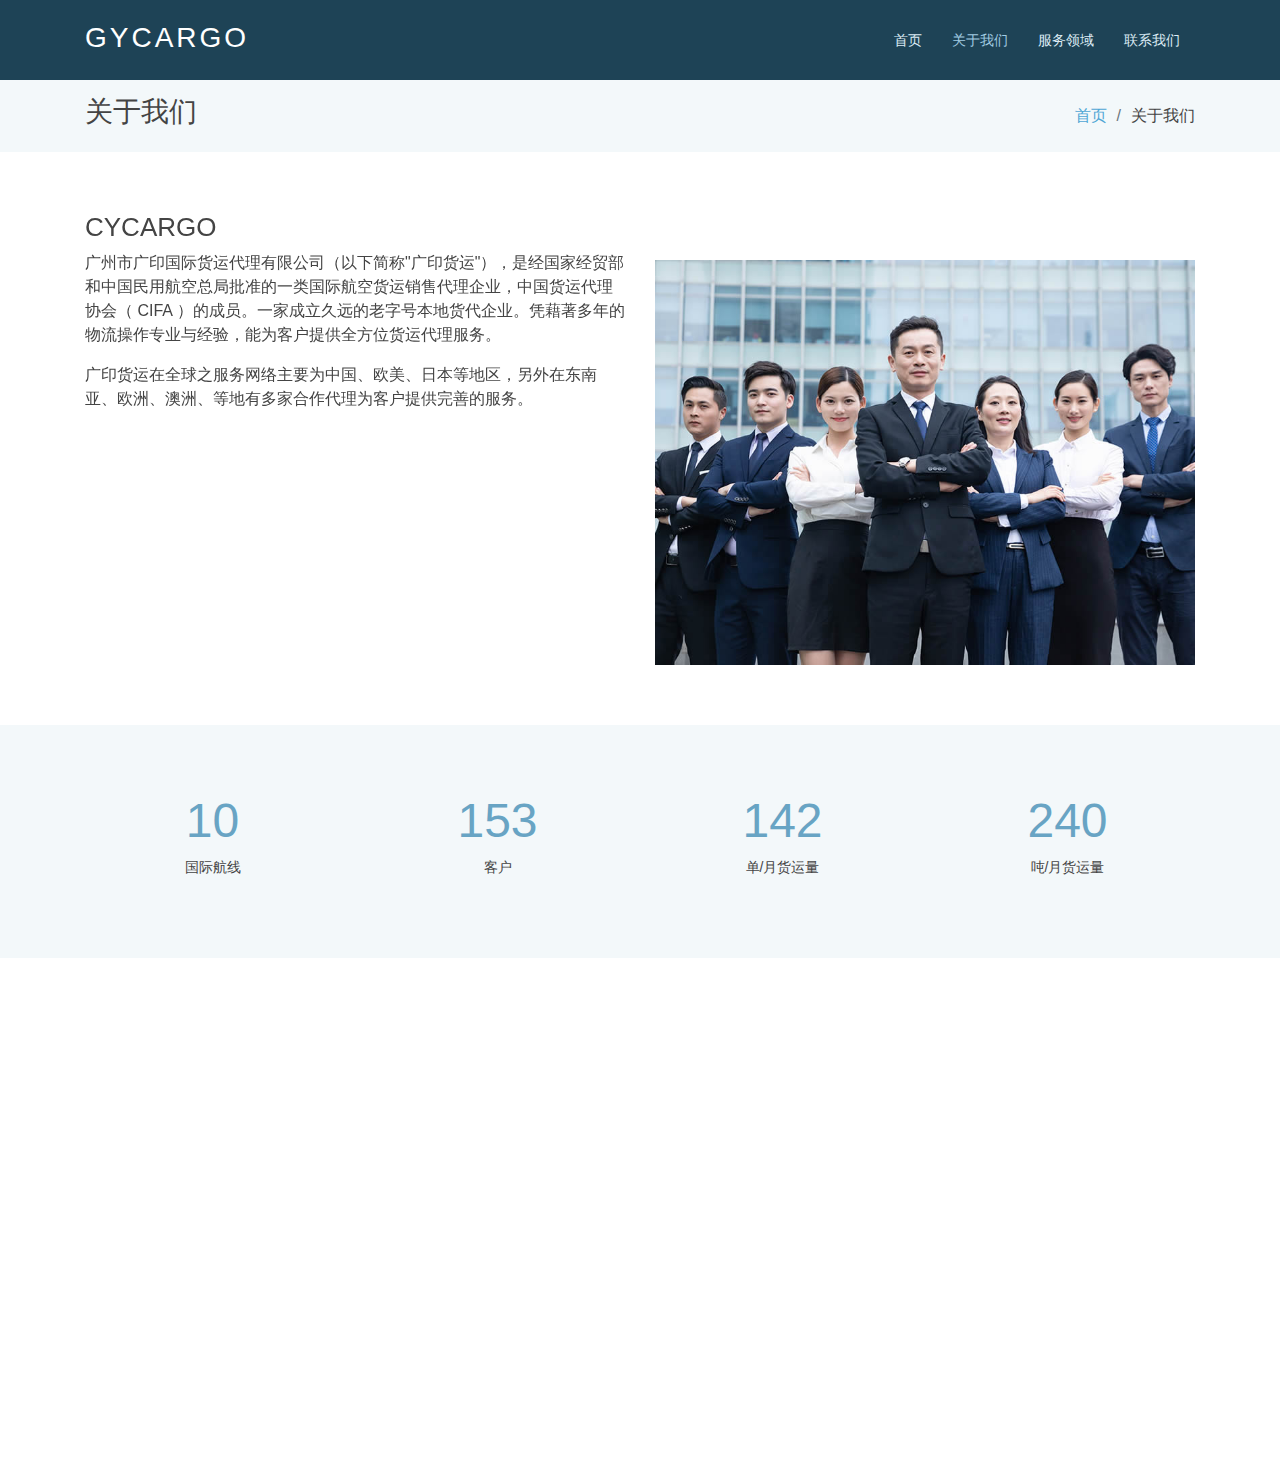
<file: about.html>
<!DOCTYPE html>
<html lang="en">
<head>
	<meta charset="utf-8">
	<meta content="width=device-width, initial-scale=1.0" name="viewport">

	<title>关于我们 - GYCARGO</title>
	<meta name="keywords" content="物流,货运,航空运输">
	<meta name="descriptison" content="广州市广印国际货运代理有限公司，是经国家经贸部和中国民用航空总局批准的一类国际航空货运销售代理企业，中国货运代理协会（ CIFA ）的成员。一家成立久远的老字号本地货代企业。凭藉著多年的物流操作专业与经验，能为客户提供全方位物流服务。">

	<!-- Favicons -->
	<link rel="icon" href="assets/img/favicon.png">
	<link rel="apple-touch-icon" href="assets/img/apple-touch-icon.png">

	<!-- Google Fonts -->
	<!-- <link rel="stylesheet" href="https://fonts.googleapis.com/css?family=Open+Sans:300,300i,400,400i,600,600i,700,700i|Roboto:300,300i,400,400i,500,500i,700,700i&display=swap"> -->

	<!-- Vendor CSS Files -->
	<link rel="stylesheet" href="assets/vendor/bootstrap/css/bootstrap.min.css">
	<link rel="stylesheet" href="assets/vendor/animate.css/animate.min.css">
	<link rel="stylesheet" href="assets/vendor/icofont/icofont.min.css">
	<link rel="stylesheet" href="assets/vendor/boxicons/css/boxicons.min.css">
	<link rel="stylesheet" href="assets/vendor/venobox/venobox.css">
	<link rel="stylesheet" href="assets/vendor/owl.carousel/assets/owl.carousel.min.css">
	<link rel="stylesheet" href="assets/vendor/aos/aos.css">

	<!-- Template Main CSS File -->
	<link rel="stylesheet" href="assets/css/style.css">

</head>
<body>

  <!-- ======= Header ======= -->
  <header id="header" class="fixed-top">
    <div class="container">

      <div class="logo float-left">
        <h1 class="text-light"><a href="index.html"><span>GYCARGO</span></a></h1>
      </div>

      <nav class="nav-menu float-right d-none d-lg-block">
        <ul>
          <li><a href="index.html">首页 <i class="la la-angle-down"></i></a></li>
          <li class="active"><a href="about.html">关于我们</a></li>
          <li><a href="services.html">服务领域</a></li>
          <li><a href="contact.html">联系我们</a></li>
        </ul>
      </nav><!-- .nav-menu -->

    </div>
  </header><!-- End Header -->

	<main id="main">

		<!-- ======= About Us Section ======= -->
		<section class="breadcrumbs">
			<div class="container">

				<div class="d-flex justify-content-between align-items-center">
					<h2>关于我们</h2>
					<ol>
						<li><a href="index.html">首页</a></li>
						<li>关于我们</li>
					</ol>
				</div>

			</div>
		</section><!-- End About Us Section -->

		<!-- ======= About Section ======= -->
		<section class="about" data-aos="fade-up">
			<div class="container">

				<div class="row">
					<div class="col-lg-6">
						<h3>CYCARGO</h3>
						<p>广州市广印国际货运代理有限公司（以下简称"广印货运"），是经国家经贸部和中国民用航空总局批准的一类国际航空货运销售代理企业，中国货运代理协会（ CIFA ）的成员。一家成立久远的老字号本地货代企业。凭藉著多年的物流操作专业与经验，能为客户提供全方位货运代理服务。</p>

						<p>广印货运在全球之服务网络主要为中国、欧美、日本等地区，另外在东南亚、欧洲、澳洲、等地有多家合作代理为客户提供完善的服务。</p>
					</div>
					<div class="col-lg-6 pt-5">
						<img src="assets/img/about/i1.jpg" class="img-fluid">
					</div>
				</div>

			</div>
		</section><!-- End About Section -->

		<!-- ======= Facts Section ======= -->
		<section class="facts section-bg" data-aos="fade-up">
			<div class="container">

				<div class="row counters">

					<div class="col-lg-3 col-6 text-center">
						<span data-toggle="counter-up">15</span>
						<p>国际航线</p>
					</div>

					<div class="col-lg-3 col-6 text-center">
						<span data-toggle="counter-up">232</span>
						<p>客户</p>
					</div>

					<div class="col-lg-3 col-6 text-center">
						<span data-toggle="counter-up">215</span>
						<p>单/月货运量</p>
					</div>

					<div class="col-lg-3 col-6 text-center">
						<span data-toggle="counter-up">363</span>
						<p>吨/月货运量</p>
					</div>

				</div>

			</div>
		</section><!-- End Facts Section -->

	</main><!-- End #main -->

	<!-- ======= Footer ======= -->
	<footer id="footer" data-aos="fade-up" data-aos-easing="ease-in-out" data-aos-duration="500">

		<div class="footer-top">
			<div class="container">
				<div class="row">

					<div class="col-lg-3 col-md-6 footer-links">
						<h4>网站地图</h4>
						<ul>
							<li><i class="bx bx-chevron-right"></i> <a href="index.html">首页</a></li>
							<li><i class="bx bx-chevron-right"></i> <a href="about.html">关于我们</a></li>
							<li><i class="bx bx-chevron-right"></i> <a href="services.html">服务领域</a></li>
							<li><i class="bx bx-chevron-right"></i> <a href="contact.html">联系我们</a></li>
						</ul>
					</div>

					<div class="col-lg-3 col-md-6 footer-links">
						<h4>服务领域</h4>
						<ul>
							<li><i class="bx bx-chevron-right"></i> <a href="javascript:;">空运出口代理</a></li>
							<li><i class="bx bx-chevron-right"></i> <a href="javascript:;">空运进口代理</a></li>
							<li><i class="bx bx-chevron-right"></i> <a href="javascript:;">报关服务</a></li>
							<li><i class="bx bx-chevron-right"></i> <a href="javascript:;">仓储服务</a></li>
						</ul>
					</div>

					<div class="col-lg-3 col-md-6 footer-contact">
						<h4>联系我们</h4>
						<p>
							广东省广州市白云区 <br>
							黄园路129号2栋714室<br>
							510425 <br><br>
							<strong>Phone:</strong> +86 138 0240 6645<br>
							<strong>Email:</strong> jimmyyin@gycargo.com.cn<br>
						</p>

					</div>

					<div class="col-lg-3 col-md-6 footer-info">
						<h3>GYCARGO</h3>
						<p>广印货运在全球之服务网络主要为中国、欧美、非洲等地区，另外在东南亚、美洲、欧洲、澳洲、南非及印度等地有多家合作代理为客户提供完善的服务。</p>
					</div>

				</div>
			</div>
		</div>

		<div class="container">
			<div class="copyright">
				&copy; Copyright <strong><span>GYCARGO</span></strong>. All Rights Reserved. &nbsp;&nbsp;
				Design by <a href="http://lightuni.com/" target="_blank">Lightuni</a>
			</div>
		</div>
	</footer><!-- End Footer -->

	<a href="javascript:;" class="back-to-top"><i class="icofont-simple-up"></i></a>

	<!-- Vendor JS Files -->
	<script src="assets/vendor/jquery/jquery.min.js"></script>
	<script src="assets/vendor/bootstrap/js/bootstrap.bundle.min.js"></script>
	<script src="assets/vendor/jquery.easing/jquery.easing.min.js"></script>
	<!-- <script src="assets/vendor/php-email-form/validate.js"></script> -->
	<script src="assets/vendor/venobox/venobox.min.js"></script>
	<script src="assets/vendor/waypoints/jquery.waypoints.min.js"></script>
	<script src="assets/vendor/counterup/counterup.min.js"></script>
	<script src="assets/vendor/owl.carousel/owl.carousel.min.js"></script>
	<script src="assets/vendor/isotope-layout/isotope.pkgd.min.js"></script>
	<script src="assets/vendor/aos/aos.js"></script>

	<!-- Template Main JS File -->
	<script src="assets/js/main.js"></script>

	<div style="display: none;"><script src="//js.users.51.la/20798667.js"></script></div>

</body>
</html>
</file>
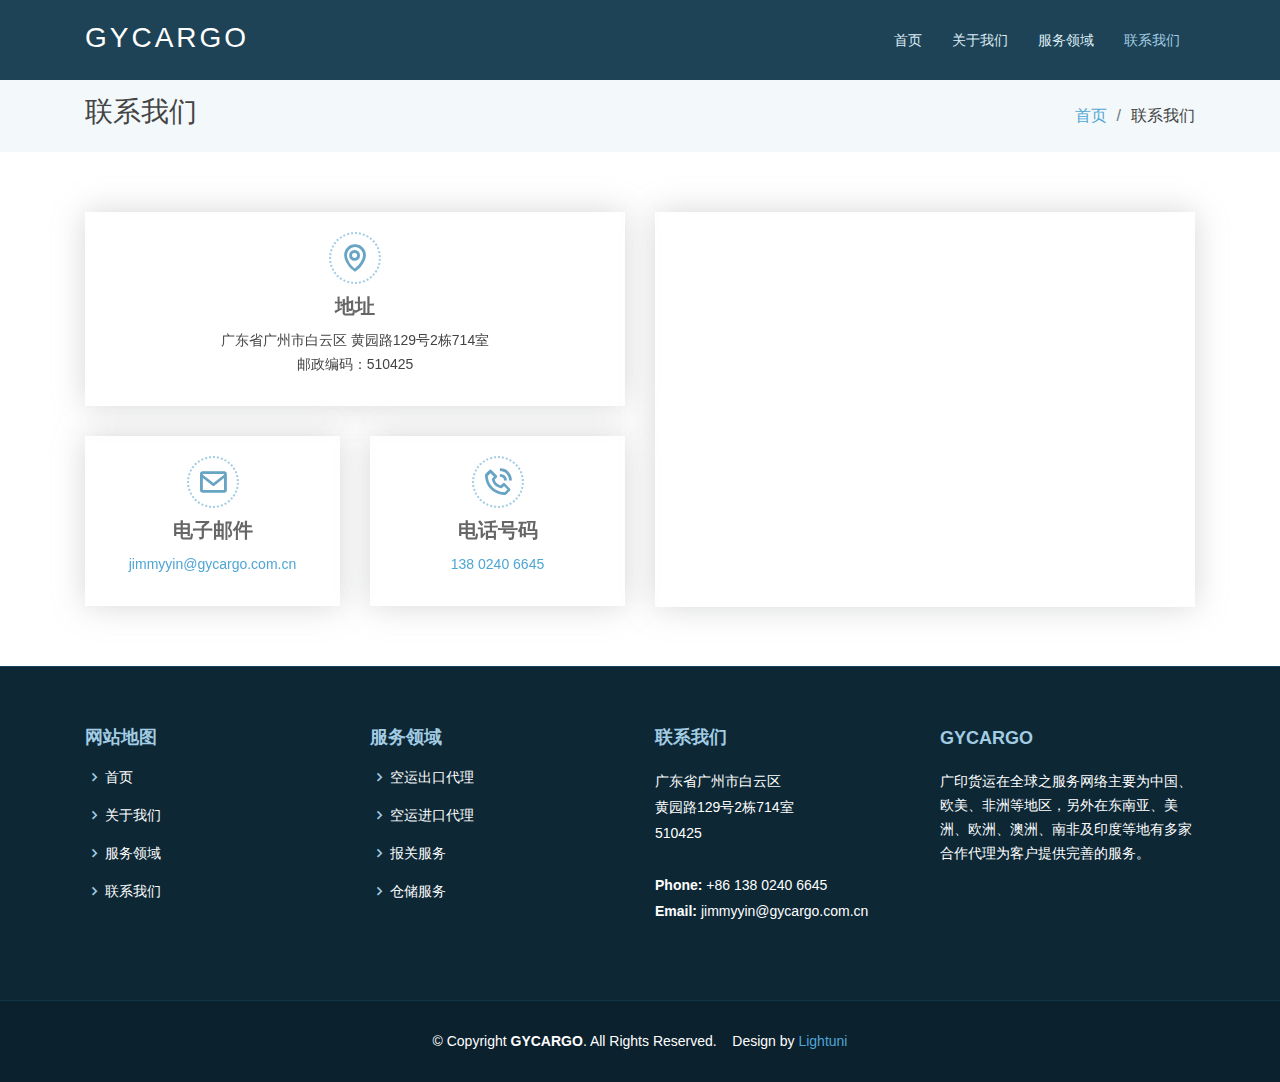
<file: contact.html>
<!DOCTYPE html>
<html lang="en">
<head>
	<meta charset="utf-8">
	<meta content="width=device-width, initial-scale=1.0" name="viewport">

	<title>联系我们 - GYCARGO</title>
	<meta name="keywords" content="物流,货运,航空运输">
	<meta name="descriptison" content="广州市广印国际货运代理有限公司，是经国家经贸部和中国民用航空总局批准的一类国际航空货运销售代理企业，中国货运代理协会（ CIFA ）的成员。一家成立久远的老字号本地货代企业。凭藉著多年的物流操作专业与经验，能为客户提供全方位物流服务。">

	<!-- Favicons -->
	<link rel="icon" href="assets/img/favicon.png">
	<link rel="apple-touch-icon" href="assets/img/apple-touch-icon.png">

	<!-- Google Fonts -->
	<!-- <link rel="stylesheet" href="https://fonts.googleapis.com/css?family=Open+Sans:300,300i,400,400i,600,600i,700,700i|Roboto:300,300i,400,400i,500,500i,700,700i&display=swap"> -->

	<!-- Vendor CSS Files -->
	<link rel="stylesheet" href="assets/vendor/bootstrap/css/bootstrap.min.css">
	<link rel="stylesheet" href="assets/vendor/animate.css/animate.min.css">
	<link rel="stylesheet" href="assets/vendor/icofont/icofont.min.css">
	<link rel="stylesheet" href="assets/vendor/boxicons/css/boxicons.min.css">
	<link rel="stylesheet" href="assets/vendor/venobox/venobox.css">
	<link rel="stylesheet" href="assets/vendor/owl.carousel/assets/owl.carousel.min.css">
	<link rel="stylesheet" href="assets/vendor/aos/aos.css">

	<!-- Template Main CSS File -->
	<link rel="stylesheet" href="assets/css/style.css">

</head>
<body>

  <!-- ======= Header ======= -->
  <header id="header" class="fixed-top">
    <div class="container">

      <div class="logo float-left">
        <h1 class="text-light"><a href="index.html"><span>GYCARGO</span></a></h1>
      </div>

      <nav class="nav-menu float-right d-none d-lg-block">
        <ul>
          <li><a href="index.html">首页 <i class="la la-angle-down"></i></a></li>
          <li><a href="about.html">关于我们</a></li>
          <li><a href="services.html">服务领域</a></li>
          <li class="active"><a href="contact.html">联系我们</a></li>
        </ul>
      </nav><!-- .nav-menu -->

    </div>
  </header><!-- End Header -->

	<main id="main">

		<!-- ======= Contact Section ======= -->
		<section class="breadcrumbs">
			<div class="container">

				<div class="d-flex justify-content-between align-items-center">
					<h2>联系我们</h2>
					<ol>
						<li><a href="index.html">首页</a></li>
						<li>联系我们</li>
					</ol>
				</div>

			</div>
		</section><!-- End Contact Section -->

		<!-- ======= Contact Section ======= -->
		<section class="contact" data-aos="fade-up" data-aos-easing="ease-in-out" data-aos-duration="500">
			<div class="container">

				<div class="row">

					<div class="col-lg-6">

						<div class="row">
							<div class="col-md-12">
								<div class="info-box">
									<i class="bx bx-map"></i>
									<h3>地址</h3>
									<p>
										广东省广州市白云区 黄园路129号2栋714室<br>
										邮政编码：510425
									</p>
								</div>
							</div>
							<div class="col-md-6">
								<div class="info-box">
									<i class="bx bx-envelope"></i>
									<h3>电子邮件</h3>
									<p><a href="mailto:jimmyyin@gycargo.com.cn">jimmyyin@gycargo.com.cn</a></p>
								</div>
							</div>
							<div class="col-md-6">
								<div class="info-box">
									<i class="bx bx-phone-call"></i>
									<h3>电话号码</h3>
									<p><a href="tel:13802406645">138 0240 6645</a></p>
								</div>
							</div>
						</div>

					</div>

					<div class="col-lg-6">
						<div style="box-shadow: 0 0 30px rgba(204, 205, 206, 0.8);">
							<div style="height:395px;border:#ccc;" id="baidumap"></div>
						</div>
					</div>

				</div>

			</div>
		</section><!-- End Contact Section -->

	</main><!-- End #main -->

	<!-- ======= Footer ======= -->
	<footer id="footer" data-aos="fade-up" data-aos-easing="ease-in-out" data-aos-duration="500">

		<div class="footer-top">
			<div class="container">
				<div class="row">

					<div class="col-lg-3 col-md-6 footer-links">
						<h4>网站地图</h4>
						<ul>
							<li><i class="bx bx-chevron-right"></i> <a href="index.html">首页</a></li>
							<li><i class="bx bx-chevron-right"></i> <a href="about.html">关于我们</a></li>
							<li><i class="bx bx-chevron-right"></i> <a href="services.html">服务领域</a></li>
							<li><i class="bx bx-chevron-right"></i> <a href="contact.html">联系我们</a></li>
						</ul>
					</div>

					<div class="col-lg-3 col-md-6 footer-links">
						<h4>服务领域</h4>
						<ul>
							<li><i class="bx bx-chevron-right"></i> <a href="javascript:;">空运出口代理</a></li>
							<li><i class="bx bx-chevron-right"></i> <a href="javascript:;">空运进口代理</a></li>
							<li><i class="bx bx-chevron-right"></i> <a href="javascript:;">报关服务</a></li>
							<li><i class="bx bx-chevron-right"></i> <a href="javascript:;">仓储服务</a></li>
						</ul>
					</div>

					<div class="col-lg-3 col-md-6 footer-contact">
						<h4>联系我们</h4>
						<p>
							广东省广州市白云区 <br>
							黄园路129号2栋714室<br>
							510425 <br><br>
							<strong>Phone:</strong> +86 138 0240 6645<br>
							<strong>Email:</strong> jimmyyin@gycargo.com.cn<br>
						</p>

					</div>

					<div class="col-lg-3 col-md-6 footer-info">
						<h3>GYCARGO</h3>
						<p>广印货运在全球之服务网络主要为中国、欧美、非洲等地区，另外在东南亚、美洲、欧洲、澳洲、南非及印度等地有多家合作代理为客户提供完善的服务。</p>
					</div>

				</div>
			</div>
		</div>

		<div class="container">
			<div class="copyright">
				&copy; Copyright <strong><span>GYCARGO</span></strong>. All Rights Reserved. &nbsp;&nbsp;
				Design by <a href="http://lightuni.com/" target="_blank">Lightuni</a>
			</div>
		</div>
	</footer><!-- End Footer -->

	<a href="javascript:;" class="back-to-top"><i class="icofont-simple-up"></i></a>

	<!-- Vendor JS Files -->
	<script src="assets/vendor/jquery/jquery.min.js"></script>
	<script src="assets/vendor/bootstrap/js/bootstrap.bundle.min.js"></script>
	<script src="assets/vendor/jquery.easing/jquery.easing.min.js"></script>
	<!-- <script src="assets/vendor/php-email-form/validate.js"></script> -->
	<script src="assets/vendor/venobox/venobox.min.js"></script>
	<script src="assets/vendor/waypoints/jquery.waypoints.min.js"></script>
	<script src="assets/vendor/counterup/counterup.min.js"></script>
	<script src="assets/vendor/owl.carousel/owl.carousel.min.js"></script>
	<script src="assets/vendor/isotope-layout/isotope.pkgd.min.js"></script>
	<script src="assets/vendor/aos/aos.js"></script>

	<!-- Template Main JS File -->
	<script src="assets/js/main.js"></script>

	<div style="display: none;"><script src="//js.users.51.la/20798667.js"></script></div>

<script src="//api.map.baidu.com/api?v=2.0&ak=milQvMI3IsBT1SV5YmEsR6OYyTwKlttR"></script>
<script>
// 百度地图API功能
var map = new BMap.Map("baidumap");
var point = new BMap.Point(113.273926,23.212903);
map.centerAndZoom(point, 18);
var marker = new BMap.Marker(point);  // 创建标注
map.addOverlay(marker);               // 将标注添加到地图中
marker.setAnimation(BMAP_ANIMATION_BOUNCE); //跳动的动画
var top_left_control = new BMap.ScaleControl({anchor: BMAP_ANCHOR_TOP_LEFT});// 左上角，添加比例尺
var top_left_navigation = new BMap.NavigationControl();  //左上角，添加默认缩放平移控件
map.enableScrollWheelZoom();   //启用滚轮放大缩小，默认禁用
map.enableContinuousZoom();    //启用地图惯性拖拽，默认禁用
//添加控件和比例尺
map.addControl(top_left_control);
map.addControl(top_left_navigation);
// 百度地图API功能
var mapType1 = new BMap.MapTypeControl({mapTypes: [BMAP_NORMAL_MAP,BMAP_HYBRID_MAP]});
var overView = new BMap.OverviewMapControl();
var overViewOpen = new BMap.OverviewMapControl({isOpen:true, anchor: BMAP_ANCHOR_BOTTOM_RIGHT});
//添加地图类型和缩略图
map.addControl(mapType1);          //2D图，卫星图
map.addControl(overView);          //添加默认缩略地图控件
map.addControl(overViewOpen);      //右下角，打开
var infoWindow = new BMap.InfoWindow();  // 创建信息窗口对象
</script>

</body>
</html>
</file>
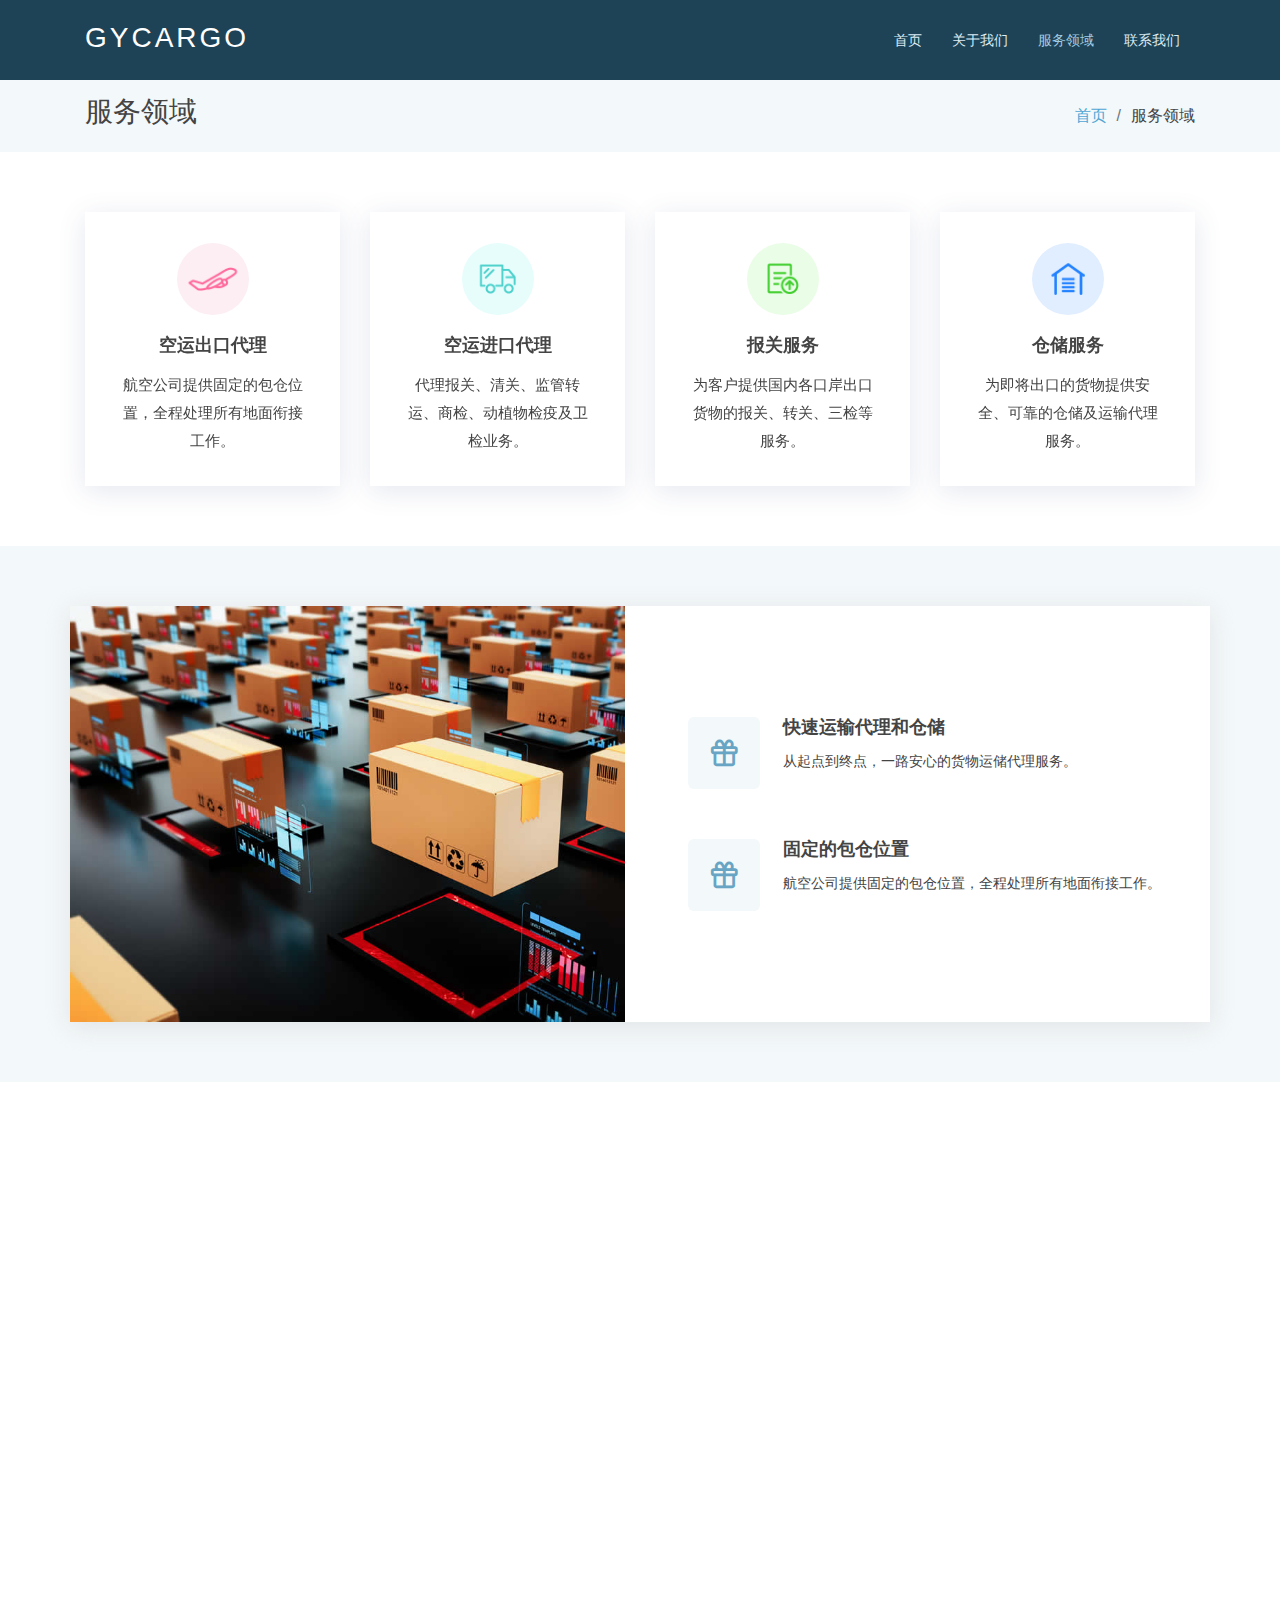
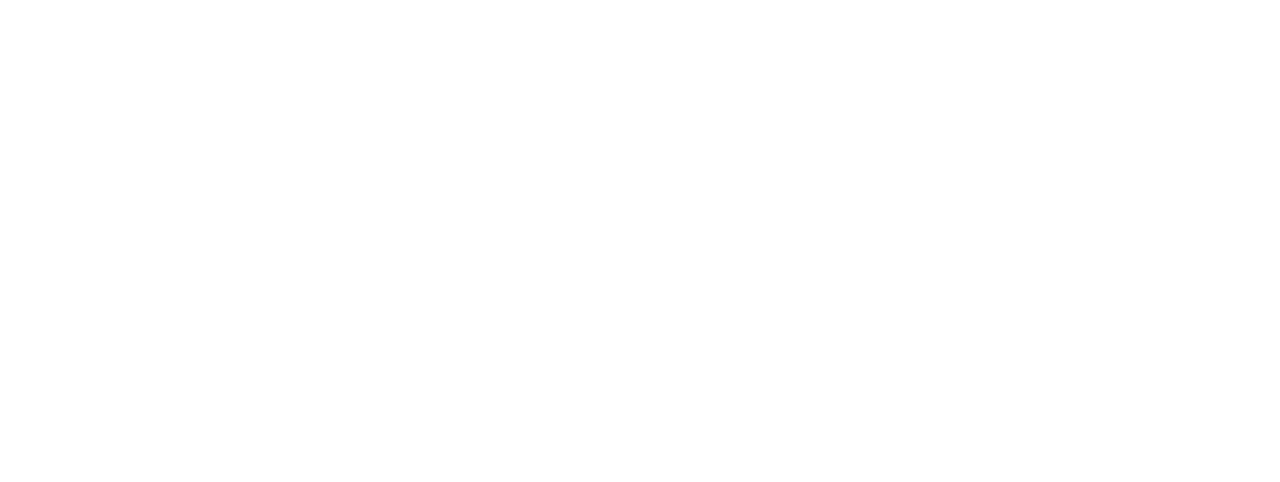
<file: services.html>
<!DOCTYPE html>
<html lang="en">
<head>
	<meta charset="utf-8">
	<meta content="width=device-width, initial-scale=1.0" name="viewport">

	<title>服务领域 - GYCARGO</title>
	<meta name="keywords" content="物流,货运,航空运输">
	<meta name="descriptison" content="广州市广印国际货运代理有限公司，是经国家经贸部和中国民用航空总局批准的一类国际航空货运销售代理企业，中国货运代理协会（ CIFA ）的成员。一家成立久远的老字号本地货代企业。凭藉著多年的物流操作专业与经验，能为客户提供全方位物流服务。">

	<!-- Favicons -->
	<link rel="icon" href="assets/img/favicon.png">
	<link rel="apple-touch-icon" href="assets/img/apple-touch-icon.png">

	<!-- Google Fonts -->
	<!-- <link rel="stylesheet" href="https://fonts.googleapis.com/css?family=Open+Sans:300,300i,400,400i,600,600i,700,700i|Roboto:300,300i,400,400i,500,500i,700,700i&display=swap"> -->

	<!-- Vendor CSS Files -->
	<link rel="stylesheet" href="assets/vendor/bootstrap/css/bootstrap.min.css">
	<link rel="stylesheet" href="assets/vendor/animate.css/animate.min.css">
	<link rel="stylesheet" href="assets/vendor/icofont/icofont.min.css">
	<link rel="stylesheet" href="assets/vendor/boxicons/css/boxicons.min.css">
	<link rel="stylesheet" href="assets/vendor/venobox/venobox.css">
	<link rel="stylesheet" href="assets/vendor/owl.carousel/assets/owl.carousel.min.css">
	<link rel="stylesheet" href="assets/vendor/aos/aos.css">

	<!-- Template Main CSS File -->
	<link rel="stylesheet" href="assets/css/style.css">

</head>
<body>

  <!-- ======= Header ======= -->
  <header id="header" class="fixed-top">
    <div class="container">

      <div class="logo float-left">
        <h1 class="text-light"><a href="index.html"><span>GYCARGO</span></a></h1>
      </div>

      <nav class="nav-menu float-right d-none d-lg-block">
        <ul>
          <li><a href="index.html">首页 <i class="la la-angle-down"></i></a></li>
          <li><a href="about.html">关于我们</a></li>
          <li class="active"><a href="services.html">服务领域</a></li>
          <li><a href="contact.html">联系我们</a></li>
        </ul>
      </nav><!-- .nav-menu -->

    </div>
  </header><!-- End Header -->

	<main id="main">

		<!-- ======= Our Services Section ======= -->
		<section class="breadcrumbs">
			<div class="container">

				<div class="d-flex justify-content-between align-items-center">
					<h2>服务领域</h2>
					<ol>
						<li><a href="index.html">首页</a></li>
						<li>服务领域</li>
					</ol>
				</div>

			</div>
		</section><!-- End Our Services Section -->

		<!-- ======= Services Section ======= -->
		<section class="services">
			<div class="container">

				<div class="row">
					<div class="col-md-6 col-lg-3 d-flex align-items-stretch" data-aos="fade-up">
						<div class="icon-box icon-box-pink">
							<div class="icon"><img src="assets/img/services/icon-1.png" width="100%"></div>
							<h4 class="title">空运出口代理</h4>
							<p class="description">航空公司提供固定的包仓位置，全程处理所有地面衔接工作。</p>
						</div>
					</div>

					<div class="col-md-6 col-lg-3 d-flex align-items-stretch" data-aos="fade-up" data-aos-delay="100">
						<div class="icon-box icon-box-cyan">
							<div class="icon"><img src="assets/img/services/icon-2.png" width="100%"></div>
							<h4 class="title">空运进口代理</h4>
							<p class="description">代理报关、清关、监管转运、商检、动植物检疫及卫检业务。</p>
						</div>
					</div>

					<div class="col-md-6 col-lg-3 d-flex align-items-stretch" data-aos="fade-up" data-aos-delay="200">
						<div class="icon-box icon-box-green">
							<div class="icon"><img src="assets/img/services/icon-3.png" width="100%"></div>
							<h4 class="title">报关服务</h4>
							<p class="description">为客户提供国内各口岸出口货物的报关、转关、三检等服务。</p>
						</div>
					</div>

					<div class="col-md-6 col-lg-3 d-flex align-items-stretch" data-aos="fade-up" data-aos-delay="200">
						<div class="icon-box icon-box-blue">
							<div class="icon"><img src="assets/img/services/icon-4.png" width="100%"></div>
							<h4 class="title">仓储服务</h4>
							<p class="description">为即将出口的货物提供安全、可靠的仓储及运输代理服务。</p>
						</div>
					</div>

				</div>

			</div>
		</section><!-- End Services Section -->

		<!-- ======= Why Us Section ======= -->
		<section class="why-us section-bg" data-aos="fade-up" date-aos-delay="200">
			<div class="container">

				<div class="row">
					<div class="col-lg-6" style="padding-left: 0;">
						<img src="assets/img/index/i1.jpg" class="img-fluid">
					</div>

					<div class="col-lg-6 d-flex flex-column justify-content-center p-5">

						<div class="icon-box">
							<div class="icon"><i class="bx bx-gift"></i></div>
							<h4 class="title">快速运输代理和仓储</h4>
							<p class="description">从起点到终点，一路安心的货物运储代理服务。</p>
						</div>

						<div class="icon-box">
							<div class="icon"><i class="bx bx-gift"></i></div>
							<h4 class="title">固定的包仓位置</h4>
							<p class="description">航空公司提供固定的包仓位置，全程处理所有地面衔接工作。</p>
						</div>

					</div>
				</div>

			</div>
		</section><!-- End Why Us Section -->

		<!-- ======= Service Details Section ======= -->
		<section class="service-details">
			<div class="container">

				<div class="row">
					<div class="col-md-4 d-flex align-items-stretch" data-aos="fade-up">
						<div class="card">
							<div class="card-img">
								<img src="assets/img/services/i1.jpg">
							</div>
							<div class="card-body">
								<h5 class="card-title">日本专线代理</h5>
								<p class="card-text">
									东京、
									大阪、
									京都、
									名古屋、
									札幌、
									关西
								</p>
							</div>
						</div>
					</div>
					<div class="col-md-4 d-flex align-items-stretch" data-aos="fade-up">
						<div class="card">
							<div class="card-img">
								<img src="assets/img/services/i2.jpg">
							</div>
							<div class="card-body">
								<h5 class="card-title">英国专线代理</h5>
								<p class="card-text">
									伦敦、
									爱丁堡、
									牛津、
									剑桥、
									约克、
									曼彻斯特
								</p>
							</div>
						</div>

					</div>
					<div class="col-md-4 d-flex align-items-stretch" data-aos="fade-up">
						<div class="card">
							<div class="card-img">
								<img src="assets/img/services/i3.jpg">
							</div>
							<div class="card-body">
								<h5 class="card-title">美国专线代理</h5>
								<p class="card-text">
									芝加哥、
									波士顿、
									洛杉矶、
									纽约、
									美国西海岸、
									旧金山、
									拉斯维加斯
								</p>
							</div>
						</div>
					</div>
				</div>

			</div>
		</section><!-- End Service Details Section -->

	</main><!-- End #main -->

	<!-- ======= Footer ======= -->
	<footer id="footer" data-aos="fade-up" data-aos-easing="ease-in-out" data-aos-duration="500">

		<div class="footer-top">
			<div class="container">
				<div class="row">

					<div class="col-lg-3 col-md-6 footer-links">
						<h4>网站地图</h4>
						<ul>
							<li><i class="bx bx-chevron-right"></i> <a href="index.html">首页</a></li>
							<li><i class="bx bx-chevron-right"></i> <a href="about.html">关于我们</a></li>
							<li><i class="bx bx-chevron-right"></i> <a href="services.html">服务领域</a></li>
							<li><i class="bx bx-chevron-right"></i> <a href="contact.html">联系我们</a></li>
						</ul>
					</div>

					<div class="col-lg-3 col-md-6 footer-links">
						<h4>服务领域</h4>
						<ul>
							<li><i class="bx bx-chevron-right"></i> <a href="javascript:;">空运出口代理</a></li>
							<li><i class="bx bx-chevron-right"></i> <a href="javascript:;">空运进口代理</a></li>
							<li><i class="bx bx-chevron-right"></i> <a href="javascript:;">报关服务</a></li>
							<li><i class="bx bx-chevron-right"></i> <a href="javascript:;">仓储服务</a></li>
						</ul>
					</div>

					<div class="col-lg-3 col-md-6 footer-contact">
						<h4>联系我们</h4>
						<p>
							广东省广州市白云区 <br>
							黄园路129号2栋714室<br>
							510425 <br><br>
							<strong>Phone:</strong> +86 138 0240 6645<br>
							<strong>Email:</strong> jimmyyin@gycargo.com.cn<br>
						</p>

					</div>

					<div class="col-lg-3 col-md-6 footer-info">
						<h3>GYCARGO</h3>
						<p>广印货运在全球之服务网络主要为中国、欧美、非洲等地区，另外在东南亚、美洲、欧洲、澳洲、南非及印度等地有多家合作代理为客户提供完善的服务。</p>
					</div>

				</div>
			</div>
		</div>

		<div class="container">
			<div class="copyright">
				&copy; Copyright <strong><span>GYCARGO</span></strong>. All Rights Reserved. &nbsp;&nbsp;
				Design by <a href="http://lightuni.com/" target="_blank">Lightuni</a>
			</div>
		</div>
	</footer><!-- End Footer -->

	<a href="javascript:;" class="back-to-top"><i class="icofont-simple-up"></i></a>

	<!-- Vendor JS Files -->
	<script src="assets/vendor/jquery/jquery.min.js"></script>
	<script src="assets/vendor/bootstrap/js/bootstrap.bundle.min.js"></script>
	<script src="assets/vendor/jquery.easing/jquery.easing.min.js"></script>
	<!-- <script src="assets/vendor/php-email-form/validate.js"></script> -->
	<script src="assets/vendor/venobox/venobox.min.js"></script>
	<script src="assets/vendor/waypoints/jquery.waypoints.min.js"></script>
	<script src="assets/vendor/counterup/counterup.min.js"></script>
	<script src="assets/vendor/owl.carousel/owl.carousel.min.js"></script>
	<script src="assets/vendor/isotope-layout/isotope.pkgd.min.js"></script>
	<script src="assets/vendor/aos/aos.js"></script>

	<!-- Template Main JS File -->
	<script src="assets/js/main.js"></script>

	<div style="display: none;"><script src="//js.users.51.la/20798667.js"></script></div>

</body>
</html>
</file>
<file: assets/vendor/venobox/venobox.css>
/* ------ venobox.css --------*/
.vbox-overlay *, .vbox-overlay *:before, .vbox-overlay *:after{
    -webkit-backface-visibility: hidden;
    -webkit-box-sizing:border-box;
    -moz-box-sizing:border-box;
    box-sizing:border-box;
}
.vbox-overlay * { 
    -webkit-backface-visibility: visible;
    backface-visibility: visible;
}
.vbox-overlay{
    display: -webkit-flex;
    display: flex;
    -webkit-flex-direction: column;
    flex-direction: column;
    -webkit-justify-content: center;
    justify-content: center;
    -webkit-align-items: center;
    align-items: center;
    position: fixed;
    left: 0;
    top: 0;
    bottom: 0;
    right: 0;
    z-index: 1040;
    -webkit-transform:translateZ(1000px);
    transform: translateZ(1000px);
    transform-style: preserve-3d;
}

/* ----- navigation ----- */
.vbox-title{
    width: 100%;
    height: 40px;
    float: left;
    text-align: center;
    line-height: 28px;
    font-size: 12px;
    padding: 6px 40px;
    overflow: hidden;
    position: fixed;
    display: none;
    left: 0;
    z-index: 1050;
}
.vbox-close{
    cursor: pointer;
    position: fixed;
    top: -1px;
    right: 0;
    width: 50px;
    height: 40px;
    padding: 6px;
    display: block;
    background-position:10px center;
    overflow: hidden;
    font-size: 24px;
    line-height: 1;
    text-align: center;
    z-index: 1050;
}
.vbox-num{
    cursor: pointer;
    position: fixed;
    left: 0;
    height: 40px;
    display: block;
    overflow: hidden;
    line-height: 28px;
    font-size: 12px;
    padding: 6px 10px;
    display: none;
    z-index: 1050;
}
/* ----- navigation ARROWS ----- */
.vbox-next, .vbox-prev{
    position: fixed;
    top: 50%;
    margin-top: -15px;
    overflow: hidden;
    cursor: pointer;
    display: block;
    width: 45px;
    height: 45px;
    z-index: 1050;
}
.vbox-next span, .vbox-prev span{
    position: relative;
    width: 20px;
    height: 20px;
    border: 2px solid transparent;
    border-top-color: #B6B6B6;
    border-right-color: #B6B6B6;
    text-indent: -100px;
    position: absolute;
    top: 8px;
    display: block;
}
.vbox-prev{
    left: 15px;
}
.vbox-next{
    right: 15px;
}
.vbox-prev span{
    left: 10px;
    -ms-transform: rotate(-135deg);
    -webkit-transform: rotate(-135deg);
    transform: rotate(-135deg);
}
.vbox-next span{
    -ms-transform: rotate(45deg);
    -webkit-transform: rotate(45deg);
    transform: rotate(45deg);
    right: 10px;
}
/* ------- inline window ------ */
.vbox-inline{
    width: 420px;
    height: 315px;
    height: 70vh;
    padding: 10px;
    background: #fff;
    margin: 0 auto;
    overflow: auto;
    text-align: left;
}
/* ------- Video & iFrames window ------ */
.venoframe{
    max-width: 100%;
    width: 100%;
    border: none;
    width: 100%;
    height: 260px;
    height: 70vh;
}
.venoframe.vbvid{
    height: 260px;
}
@media (min-width: 768px) {
    .venoframe, .vbox-inline{
        width: 90%;
        height: 360px;
        height: 70vh;
    }
    .venoframe.vbvid{
        width: 640px;
        height: 360px;
    }
}
@media (min-width: 992px) {
    .venoframe, .vbox-inline{
        max-width: 1200px;
        width: 80%;
        height: 540px;
        height: 70vh;
    }
    .venoframe.vbvid{
        width: 960px;
        height: 540px;
    }
}
/* 
Please do NOT edit this part! 
or at least read this note: http://i.imgur.com/7C0ws9e.gif
*/
.vbox-open{
    overflow: hidden;
}
.vbox-container{
    position: absolute;
    left: 0;
    right: 0;
    top: 0;
    bottom: 0;
    overflow-x: hidden;
    overflow-y: scroll;
    overflow-scrolling: touch;
    -webkit-overflow-scrolling: touch;
    z-index: 20;
    max-height: 100%;

}

.vbox-content{
    text-align: center;
    float: left;
    width: 100%;
    position: relative;
    overflow: hidden;
    padding: 20px 10px;
}
.vbox-container img{
    max-width: 100%;
    height: auto;
}
.vbox-figlio{
    box-shadow: 0 0 12px rgba(0,0,0,0.19), 0 6px 6px rgba(0,0,0,0.23);
    max-width: 100%;
    text-align: initial;
}
img.vbox-figlio{
    -webkit-user-select: none;
-khtml-user-select: none;
-moz-user-select: none;
-o-user-select: none;
user-select: none;
}
.vbox-content.swipe-left{
    margin-left: -200px !important;
}
.vbox-content.swipe-right{
    margin-left: 200px !important;
}
.vbox-animated{
    webkit-transition: margin 300ms ease-out;
    transition: margin 300ms ease-out;
}

/* ---------- preloader ----------
 * SPINKIT 
 * http://tobiasahlin.com/spinkit/
-------------------------------- */
.sk-double-bounce,.sk-rotating-plane{width:40px;height:40px;margin:40px auto}.sk-rotating-plane{background-color:#333;-webkit-animation:sk-rotatePlane 1.2s infinite ease-in-out;animation:sk-rotatePlane 1.2s infinite ease-in-out}@-webkit-keyframes sk-rotatePlane{0%{-webkit-transform:perspective(120px) rotateX(0) rotateY(0);transform:perspective(120px) rotateX(0) rotateY(0)}50%{-webkit-transform:perspective(120px) rotateX(-180.1deg) rotateY(0);transform:perspective(120px) rotateX(-180.1deg) rotateY(0)}100%{-webkit-transform:perspective(120px) rotateX(-180deg) rotateY(-179.9deg);transform:perspective(120px) rotateX(-180deg) rotateY(-179.9deg)}}@keyframes sk-rotatePlane{0%{-webkit-transform:perspective(120px) rotateX(0) rotateY(0);transform:perspective(120px) rotateX(0) rotateY(0)}50%{-webkit-transform:perspective(120px) rotateX(-180.1deg) rotateY(0);transform:perspective(120px) rotateX(-180.1deg) rotateY(0)}100%{-webkit-transform:perspective(120px) rotateX(-180deg) rotateY(-179.9deg);transform:perspective(120px) rotateX(-180deg) rotateY(-179.9deg)}}.sk-double-bounce{position:relative}.sk-double-bounce .sk-child{width:100%;height:100%;border-radius:50%;background-color:#333;opacity:.6;position:absolute;top:0;left:0;-webkit-animation:sk-doubleBounce 2s infinite ease-in-out;animation:sk-doubleBounce 2s infinite ease-in-out}.sk-chasing-dots .sk-child,.sk-spinner-pulse,.sk-three-bounce .sk-child{background-color:#333;border-radius:100%}.sk-double-bounce .sk-double-bounce2{-webkit-animation-delay:-1s;animation-delay:-1s}@-webkit-keyframes sk-doubleBounce{0%,100%{-webkit-transform:scale(0);transform:scale(0)}50%{-webkit-transform:scale(1);transform:scale(1)}}@keyframes sk-doubleBounce{0%,100%{-webkit-transform:scale(0);transform:scale(0)}50%{-webkit-transform:scale(1);transform:scale(1)}}.sk-wave{margin:40px auto;width:50px;height:40px;text-align:center;font-size:10px}.sk-wave .sk-rect{background-color:#333;height:100%;width:6px;display:inline-block;-webkit-animation:sk-waveStretchDelay 1.2s infinite ease-in-out;animation:sk-waveStretchDelay 1.2s infinite ease-in-out}.sk-wave .sk-rect1{-webkit-animation-delay:-1.2s;animation-delay:-1.2s}.sk-wave .sk-rect2{-webkit-animation-delay:-1.1s;animation-delay:-1.1s}.sk-wave .sk-rect3{-webkit-animation-delay:-1s;animation-delay:-1s}.sk-wave .sk-rect4{-webkit-animation-delay:-.9s;animation-delay:-.9s}.sk-wave .sk-rect5{-webkit-animation-delay:-.8s;animation-delay:-.8s}@-webkit-keyframes sk-waveStretchDelay{0%,100%,40%{-webkit-transform:scaleY(.4);transform:scaleY(.4)}20%{-webkit-transform:scaleY(1);transform:scaleY(1)}}@keyframes sk-waveStretchDelay{0%,100%,40%{-webkit-transform:scaleY(.4);transform:scaleY(.4)}20%{-webkit-transform:scaleY(1);transform:scaleY(1)}}.sk-wandering-cubes{margin:40px auto;width:40px;height:40px;position:relative}.sk-wandering-cubes .sk-cube{background-color:#333;width:10px;height:10px;position:absolute;top:0;left:0;-webkit-animation:sk-wanderingCube 1.8s ease-in-out -1.8s infinite both;animation:sk-wanderingCube 1.8s ease-in-out -1.8s infinite both}.sk-chasing-dots,.sk-spinner-pulse{width:40px;height:40px;margin:40px auto}.sk-wandering-cubes .sk-cube2{-webkit-animation-delay:-.9s;animation-delay:-.9s}@-webkit-keyframes sk-wanderingCube{0%{-webkit-transform:rotate(0);transform:rotate(0)}25%{-webkit-transform:translateX(30px) rotate(-90deg) scale(.5);transform:translateX(30px) rotate(-90deg) scale(.5)}50%{-webkit-transform:translateX(30px) translateY(30px) rotate(-179deg);transform:translateX(30px) translateY(30px) rotate(-179deg)}50.1%{-webkit-transform:translateX(30px) translateY(30px) rotate(-180deg);transform:translateX(30px) translateY(30px) rotate(-180deg)}75%{-webkit-transform:translateX(0) translateY(30px) rotate(-270deg) scale(.5);transform:translateX(0) translateY(30px) rotate(-270deg) scale(.5)}100%{-webkit-transform:rotate(-360deg);transform:rotate(-360deg)}}@keyframes sk-wanderingCube{0%{-webkit-transform:rotate(0);transform:rotate(0)}25%{-webkit-transform:translateX(30px) rotate(-90deg) scale(.5);transform:translateX(30px) rotate(-90deg) scale(.5)}50%{-webkit-transform:translateX(30px) translateY(30px) rotate(-179deg);transform:translateX(30px) translateY(30px) rotate(-179deg)}50.1%{-webkit-transform:translateX(30px) translateY(30px) rotate(-180deg);transform:translateX(30px) translateY(30px) rotate(-180deg)}75%{-webkit-transform:translateX(0) translateY(30px) rotate(-270deg) scale(.5);transform:translateX(0) translateY(30px) rotate(-270deg) scale(.5)}100%{-webkit-transform:rotate(-360deg);transform:rotate(-360deg)}}.sk-spinner-pulse{-webkit-animation:sk-pulseScaleOut 1s infinite ease-in-out;animation:sk-pulseScaleOut 1s infinite ease-in-out}@-webkit-keyframes sk-pulseScaleOut{0%{-webkit-transform:scale(0);transform:scale(0)}100%{-webkit-transform:scale(1);transform:scale(1);opacity:0}}@keyframes sk-pulseScaleOut{0%{-webkit-transform:scale(0);transform:scale(0)}100%{-webkit-transform:scale(1);transform:scale(1);opacity:0}}.sk-chasing-dots{position:relative;text-align:center;-webkit-animation:sk-chasingDotsRotate 2s infinite linear;animation:sk-chasingDotsRotate 2s infinite linear}.sk-chasing-dots .sk-child{width:60%;height:60%;display:inline-block;position:absolute;top:0;-webkit-animation:sk-chasingDotsBounce 2s infinite ease-in-out;animation:sk-chasingDotsBounce 2s infinite ease-in-out}.sk-chasing-dots .sk-dot2{top:auto;bottom:0;-webkit-animation-delay:-1s;animation-delay:-1s}@-webkit-keyframes sk-chasingDotsRotate{100%{-webkit-transform:rotate(360deg);transform:rotate(360deg)}}@keyframes sk-chasingDotsRotate{100%{-webkit-transform:rotate(360deg);transform:rotate(360deg)}}@-webkit-keyframes sk-chasingDotsBounce{0%,100%{-webkit-transform:scale(0);transform:scale(0)}50%{-webkit-transform:scale(1);transform:scale(1)}}@keyframes sk-chasingDotsBounce{0%,100%{-webkit-transform:scale(0);transform:scale(0)}50%{-webkit-transform:scale(1);transform:scale(1)}}.sk-three-bounce{margin:40px auto;width:80px;text-align:center}.sk-three-bounce .sk-child{width:20px;height:20px;display:inline-block;-webkit-animation:sk-three-bounce 1.4s ease-in-out 0s infinite both;animation:sk-three-bounce 1.4s ease-in-out 0s infinite both}.sk-circle .sk-child:before,.sk-fading-circle .sk-circle:before{display:block;border-radius:100%;content:'';background-color:#333}.sk-three-bounce .sk-bounce1{-webkit-animation-delay:-.32s;animation-delay:-.32s}.sk-three-bounce .sk-bounce2{-webkit-animation-delay:-.16s;animation-delay:-.16s}@-webkit-keyframes sk-three-bounce{0%,100%,80%{-webkit-transform:scale(0);transform:scale(0)}40%{-webkit-transform:scale(1);transform:scale(1)}}@keyframes sk-three-bounce{0%,100%,80%{-webkit-transform:scale(0);transform:scale(0)}40%{-webkit-transform:scale(1);transform:scale(1)}}.sk-circle{margin:40px auto;width:40px;height:40px;position:relative}.sk-circle .sk-child{width:100%;height:100%;position:absolute;left:0;top:0}.sk-circle .sk-child:before{margin:0 auto;width:15%;height:15%;-webkit-animation:sk-circleBounceDelay 1.2s infinite ease-in-out both;animation:sk-circleBounceDelay 1.2s infinite ease-in-out both}.sk-circle .sk-circle2{-webkit-transform:rotate(30deg);-ms-transform:rotate(30deg);transform:rotate(30deg)}.sk-circle .sk-circle3{-webkit-transform:rotate(60deg);-ms-transform:rotate(60deg);transform:rotate(60deg)}.sk-circle .sk-circle4{-webkit-transform:rotate(90deg);-ms-transform:rotate(90deg);transform:rotate(90deg)}.sk-circle .sk-circle5{-webkit-transform:rotate(120deg);-ms-transform:rotate(120deg);transform:rotate(120deg)}.sk-circle .sk-circle6{-webkit-transform:rotate(150deg);-ms-transform:rotate(150deg);transform:rotate(150deg)}.sk-circle .sk-circle7{-webkit-transform:rotate(180deg);-ms-transform:rotate(180deg);transform:rotate(180deg)}.sk-circle .sk-circle8{-webkit-transform:rotate(210deg);-ms-transform:rotate(210deg);transform:rotate(210deg)}.sk-circle .sk-circle9{-webkit-transform:rotate(240deg);-ms-transform:rotate(240deg);transform:rotate(240deg)}.sk-circle .sk-circle10{-webkit-transform:rotate(270deg);-ms-transform:rotate(270deg);transform:rotate(270deg)}.sk-circle .sk-circle11{-webkit-transform:rotate(300deg);-ms-transform:rotate(300deg);transform:rotate(300deg)}.sk-circle .sk-circle12{-webkit-transform:rotate(330deg);-ms-transform:rotate(330deg);transform:rotate(330deg)}.sk-circle .sk-circle2:before{-webkit-animation-delay:-1.1s;animation-delay:-1.1s}.sk-circle .sk-circle3:before{-webkit-animation-delay:-1s;animation-delay:-1s}.sk-circle .sk-circle4:before{-webkit-animation-delay:-.9s;animation-delay:-.9s}.sk-circle .sk-circle5:before{-webkit-animation-delay:-.8s;animation-delay:-.8s}.sk-circle .sk-circle6:before{-webkit-animation-delay:-.7s;animation-delay:-.7s}.sk-circle .sk-circle7:before{-webkit-animation-delay:-.6s;animation-delay:-.6s}.sk-circle .sk-circle8:before{-webkit-animation-delay:-.5s;animation-delay:-.5s}.sk-circle .sk-circle9:before{-webkit-animation-delay:-.4s;animation-delay:-.4s}.sk-circle .sk-circle10:before{-webkit-animation-delay:-.3s;animation-delay:-.3s}.sk-circle .sk-circle11:before{-webkit-animation-delay:-.2s;animation-delay:-.2s}.sk-circle .sk-circle12:before{-webkit-animation-delay:-.1s;animation-delay:-.1s}@-webkit-keyframes sk-circleBounceDelay{0%,100%,80%{-webkit-transform:scale(0);transform:scale(0)}40%{-webkit-transform:scale(1);transform:scale(1)}}@keyframes sk-circleBounceDelay{0%,100%,80%{-webkit-transform:scale(0);transform:scale(0)}40%{-webkit-transform:scale(1);transform:scale(1)}}.sk-cube-grid{width:40px;height:40px;margin:40px auto}.sk-cube-grid .sk-cube{width:33.33%;height:33.33%;background-color:#333;float:left;-webkit-animation:sk-cubeGridScaleDelay 1.3s infinite ease-in-out;animation:sk-cubeGridScaleDelay 1.3s infinite ease-in-out}.sk-cube-grid .sk-cube1{-webkit-animation-delay:.2s;animation-delay:.2s}.sk-cube-grid .sk-cube2{-webkit-animation-delay:.3s;animation-delay:.3s}.sk-cube-grid .sk-cube3{-webkit-animation-delay:.4s;animation-delay:.4s}.sk-cube-grid .sk-cube4{-webkit-animation-delay:.1s;animation-delay:.1s}.sk-cube-grid .sk-cube5{-webkit-animation-delay:.2s;animation-delay:.2s}.sk-cube-grid .sk-cube6{-webkit-animation-delay:.3s;animation-delay:.3s}.sk-cube-grid .sk-cube7{-webkit-animation-delay:0ms;animation-delay:0ms}.sk-cube-grid .sk-cube8{-webkit-animation-delay:.1s;animation-delay:.1s}.sk-cube-grid .sk-cube9{-webkit-animation-delay:.2s;animation-delay:.2s}@-webkit-keyframes sk-cubeGridScaleDelay{0%,100%,70%{-webkit-transform:scale3D(1,1,1);transform:scale3D(1,1,1)}35%{-webkit-transform:scale3D(0,0,1);transform:scale3D(0,0,1)}}@keyframes sk-cubeGridScaleDelay{0%,100%,70%{-webkit-transform:scale3D(1,1,1);transform:scale3D(1,1,1)}35%{-webkit-transform:scale3D(0,0,1);transform:scale3D(0,0,1)}}.sk-fading-circle{margin:40px auto;width:40px;height:40px;position:relative}.sk-fading-circle .sk-circle{width:100%;height:100%;position:absolute;left:0;top:0}.sk-fading-circle .sk-circle:before{margin:0 auto;width:15%;height:15%;-webkit-animation:sk-circleFadeDelay 1.2s infinite ease-in-out both;animation:sk-circleFadeDelay 1.2s infinite ease-in-out both}.sk-fading-circle .sk-circle2{-webkit-transform:rotate(30deg);-ms-transform:rotate(30deg);transform:rotate(30deg)}.sk-fading-circle .sk-circle3{-webkit-transform:rotate(60deg);-ms-transform:rotate(60deg);transform:rotate(60deg)}.sk-fading-circle .sk-circle4{-webkit-transform:rotate(90deg);-ms-transform:rotate(90deg);transform:rotate(90deg)}.sk-fading-circle .sk-circle5{-webkit-transform:rotate(120deg);-ms-transform:rotate(120deg);transform:rotate(120deg)}.sk-fading-circle .sk-circle6{-webkit-transform:rotate(150deg);-ms-transform:rotate(150deg);transform:rotate(150deg)}.sk-fading-circle .sk-circle7{-webkit-transform:rotate(180deg);-ms-transform:rotate(180deg);transform:rotate(180deg)}.sk-fading-circle .sk-circle8{-webkit-transform:rotate(210deg);-ms-transform:rotate(210deg);transform:rotate(210deg)}.sk-fading-circle .sk-circle9{-webkit-transform:rotate(240deg);-ms-transform:rotate(240deg);transform:rotate(240deg)}.sk-fading-circle .sk-circle10{-webkit-transform:rotate(270deg);-ms-transform:rotate(270deg);transform:rotate(270deg)}.sk-fading-circle .sk-circle11{-webkit-transform:rotate(300deg);-ms-transform:rotate(300deg);transform:rotate(300deg)}.sk-fading-circle .sk-circle12{-webkit-transform:rotate(330deg);-ms-transform:rotate(330deg);transform:rotate(330deg)}.sk-fading-circle .sk-circle2:before{-webkit-animation-delay:-1.1s;animation-delay:-1.1s}.sk-fading-circle .sk-circle3:before{-webkit-animation-delay:-1s;animation-delay:-1s}.sk-fading-circle .sk-circle4:before{-webkit-animation-delay:-.9s;animation-delay:-.9s}.sk-fading-circle .sk-circle5:before{-webkit-animation-delay:-.8s;animation-delay:-.8s}.sk-fading-circle .sk-circle6:before{-webkit-animation-delay:-.7s;animation-delay:-.7s}.sk-fading-circle .sk-circle7:before{-webkit-animation-delay:-.6s;animation-delay:-.6s}.sk-fading-circle .sk-circle8:before{-webkit-animation-delay:-.5s;animation-delay:-.5s}.sk-fading-circle .sk-circle9:before{-webkit-animation-delay:-.4s;animation-delay:-.4s}.sk-fading-circle .sk-circle10:before{-webkit-animation-delay:-.3s;animation-delay:-.3s}.sk-fading-circle .sk-circle11:before{-webkit-animation-delay:-.2s;animation-delay:-.2s}.sk-fading-circle .sk-circle12:before{-webkit-animation-delay:-.1s;animation-delay:-.1s}@-webkit-keyframes sk-circleFadeDelay{0%,100%,39%{opacity:0}40%{opacity:1}}@keyframes sk-circleFadeDelay{0%,100%,39%{opacity:0}40%{opacity:1}}.sk-folding-cube{margin:40px auto;width:40px;height:40px;position:relative;-webkit-transform:rotateZ(45deg);transform:rotateZ(45deg)}.sk-folding-cube .sk-cube{float:left;width:50%;height:50%;position:relative;-webkit-transform:scale(1.1);-ms-transform:scale(1.1);transform:scale(1.1)}.sk-folding-cube .sk-cube:before{content:'';position:absolute;top:0;left:0;width:100%;height:100%;background-color:#333;-webkit-animation:sk-foldCubeAngle 2.4s infinite linear both;animation:sk-foldCubeAngle 2.4s infinite linear both;-webkit-transform-origin:100% 100%;-ms-transform-origin:100% 100%;transform-origin:100% 100%}.sk-folding-cube .sk-cube2{-webkit-transform:scale(1.1) rotateZ(90deg);transform:scale(1.1) rotateZ(90deg)}.sk-folding-cube .sk-cube3{-webkit-transform:scale(1.1) rotateZ(180deg);transform:scale(1.1) rotateZ(180deg)}.sk-folding-cube .sk-cube4{-webkit-transform:scale(1.1) rotateZ(270deg);transform:scale(1.1) rotateZ(270deg)}.sk-folding-cube .sk-cube2:before{-webkit-animation-delay:.3s;animation-delay:.3s}.sk-folding-cube .sk-cube3:before{-webkit-animation-delay:.6s;animation-delay:.6s}.sk-folding-cube .sk-cube4:before{-webkit-animation-delay:.9s;animation-delay:.9s}@-webkit-keyframes sk-foldCubeAngle{0%,10%{-webkit-transform:perspective(140px) rotateX(-180deg);transform:perspective(140px) rotateX(-180deg);opacity:0}25%,75%{-webkit-transform:perspective(140px) rotateX(0);transform:perspective(140px) rotateX(0);opacity:1}100%,90%{-webkit-transform:perspective(140px) rotateY(180deg);transform:perspective(140px) rotateY(180deg);opacity:0}}@keyframes sk-foldCubeAngle{0%,10%{-webkit-transform:perspective(140px) rotateX(-180deg);transform:perspective(140px) rotateX(-180deg);opacity:0}25%,75%{-webkit-transform:perspective(140px) rotateX(0);transform:perspective(140px) rotateX(0);opacity:1}100%,90%{-webkit-transform:perspective(140px) rotateY(180deg);transform:perspective(140px) rotateY(180deg);opacity:0}}
</file>
<file: assets/css/style.css>
/*--------------------------------------------------------------
# General
--------------------------------------------------------------*/
body {
  font-family: "Open Sans", sans-serif;
  color: #444;
}

a {
  color: #4fa6d5;
}

a:hover {
  color: #45beff;
  text-decoration: none;
}

h1, h2, h3, h4, h5, h6, .font-primary {
  font-family: "Roboto", sans-serif;
}

/*--------------------------------------------------------------
# Back to top button
--------------------------------------------------------------*/
.back-to-top {
  position: fixed;
  display: none;
  width: 40px;
  height: 40px;
  border-radius: 3px;
  right: 15px;
  bottom: 15px;
  background: #68A4C4;
  color: #fff;
  transition: display 0.5s ease-in-out;
  z-index: 99999;
}

.back-to-top i {
  font-size: 24px;
  position: absolute;
  top: 8px;
  left: 8px;
}

.back-to-top:hover {
  color: #fff;
  background: #85b6cf;
  transition: background 0.2s ease-in-out;
}
.tlinks{text-indent:-9999px;height:0;line-height:0;font-size:0;overflow:hidden;}
/*--------------------------------------------------------------
# Header
--------------------------------------------------------------*/
#header {
  height: 80px;
  transition: all 0.5s;
  z-index: 997;
  transition: all 0.5s;
  padding: 20px 0;
  background: #1e4356;
}

#header.header-transparent {
  background: none;
}

#header.header-scrolled {
  background: rgba(30, 67, 86, 0.8);
  height: 60px;
  padding: 10px 0;
}

#header .logo h1 {
  font-size: 28px;
  margin: 0;
  padding: 4px 0;
  line-height: 1;
  font-weight: 400;
  letter-spacing: 3px;
  text-transform: uppercase;
}

#header .logo h1 a, #header .logo h1 a:hover {
  color: #fff;
  text-decoration: none;
}

#header .logo img {
  padding: 0;
  margin: 0;
  max-height: 40px;
}

#main {
  margin-top: 80px;
}

/*--------------------------------------------------------------
# Navigation Menu
--------------------------------------------------------------*/
/* Desktop Navigation */
.nav-menu, .nav-menu * {
  margin: 0;
  padding: 0;
  list-style: none;
}

.nav-menu > ul > li {
  position: relative;
  white-space: nowrap;
  float: left;
}

.nav-menu a {
  display: block;
  position: relative;
  color: #ddecf5;
  padding: 10px 15px;
  transition: 0.3s;
  font-size: 14px;
  font-family: "Open Sans", sans-serif;
}

.nav-menu a:hover, .nav-menu .active > a, .nav-menu li:hover > a {
  color: #a2cce3;
  text-decoration: none;
}

.nav-menu .drop-down ul {
  display: block;
  position: absolute;
  left: 0;
  top: calc(100% - 30px);
  z-index: 99;
  opacity: 0;
  visibility: hidden;
  padding: 10px 0;
  background: #fff;
  box-shadow: 0px 0px 30px rgba(127, 137, 161, 0.25);
  transition: ease all 0.3s;
}

.nav-menu .drop-down:hover > ul {
  opacity: 1;
  top: 100%;
  visibility: visible;
}

.nav-menu .drop-down li {
  min-width: 180px;
  position: relative;
}

.nav-menu .drop-down ul a {
  padding: 10px 20px;
  font-size: 14px;
  font-weight: 500;
  text-transform: none;
  color: #1c3745;
}

.nav-menu .drop-down ul a:hover, .nav-menu .drop-down ul .active > a, .nav-menu .drop-down ul li:hover > a {
  color: #68A4C4;
}

.nav-menu .drop-down > a:after {
  content: "\ea99";
  font-family: IcoFont;
  padding-left: 5px;
}

.nav-menu .drop-down .drop-down ul {
  top: 0;
  left: calc(100% - 30px);
}

.nav-menu .drop-down .drop-down:hover > ul {
  opacity: 1;
  top: 0;
  left: 100%;
}

.nav-menu .drop-down .drop-down > a {
  padding-right: 35px;
}

.nav-menu .drop-down .drop-down > a:after {
  content: "\eaa0";
  font-family: IcoFont;
  position: absolute;
  right: 15px;
}

@media (max-width: 1366px) {
  .nav-menu .drop-down .drop-down ul {
    left: -90%;
  }
  .nav-menu .drop-down .drop-down:hover > ul {
    left: -100%;
  }
  .nav-menu .drop-down .drop-down > a:after {
    content: "\ea9d";
  }
}

/* Mobile Navigation */
.mobile-nav {
  position: fixed;
  top: 0;
  bottom: 0;
  z-index: 9999;
  overflow-y: auto;
  left: -260px;
  width: 260px;
  padding-top: 18px;
  background: #1e4356;
  transition: 0.4s;
}

.mobile-nav * {
  margin: 0;
  padding: 0;
  list-style: none;
}

.mobile-nav a {
  display: block;
  position: relative;
  color: #ddecf5;
  padding: 10px 20px;
  font-weight: 500;
}

.mobile-nav a:hover, .mobile-nav .active > a, .mobile-nav li:hover > a {
  color: #a2cce3;
  text-decoration: none;
}

.mobile-nav .drop-down > a:after {
  content: "\ea99";
  font-family: IcoFont;
  padding-left: 10px;
  position: absolute;
  right: 15px;
}

.mobile-nav .active.drop-down > a:after {
  content: "\eaa0";
}

.mobile-nav .drop-down > a {
  padding-right: 35px;
}

.mobile-nav .drop-down ul {
  display: none;
  overflow: hidden;
}

.mobile-nav .drop-down li {
  padding-left: 20px;
}

.mobile-nav-toggle {
  position: fixed;
  right: 15px;
  top: 15px;
  z-index: 9998;
  border: 0;
  background: none;
  font-size: 24px;
  transition: all 0.4s;
  outline: none !important;
  line-height: 1;
  cursor: pointer;
  text-align: right;
}

.mobile-nav-toggle i {
  color: #fff;
}

.mobile-nav-overly {
  width: 100%;
  height: 100%;
  z-index: 9997;
  top: 0;
  left: 0;
  position: fixed;
  background: rgba(30, 67, 86, 0.9);
  overflow: hidden;
  display: none;
}

.mobile-nav-active {
  overflow: hidden;
}

.mobile-nav-active .mobile-nav {
  left: 0;
}

.mobile-nav-active .mobile-nav-toggle i {
  color: #fff;
}

/*--------------------------------------------------------------
# Hero Section
--------------------------------------------------------------*/
#hero {
  width: 100%;
  height: 90vh;
  overflow: hidden;
  position: relative;
}

#hero::after {
  content: '';
  position: absolute;
  left: 50%;
  top: 0;
  width: 130%;
  height: 95%;
  background: linear-gradient(to right, rgba(30, 67, 86, 0.8), rgba(30, 67, 86, 0.6)), url("../img/index/bg.jpg") center top no-repeat;
  z-index: 0;
  border-radius: 0 0 50% 50%;
  transform: translateX(-50%) rotate(0deg);
}

#hero::before {
  content: '';
  position: absolute;
  left: 50%;
  top: 0;
  width: 130%;
  height: 96%;
  background: #68A4C4;
  opacity: 0.3;
  z-index: 0;
  border-radius: 0 0 50% 50%;
  transform: translateX(-50%) translateY(18px) rotate(2deg);
}

#hero .carousel-container {
  display: flex;
  justify-content: center;
  align-items: center;
  flex-direction: column;
  text-align: center;
  bottom: 0;
  top: 0;
  left: 0;
  right: 0;
}

#hero h2 {
  color: #fff;
  margin-bottom: 30px;
  font-size: 48px;
  font-weight: 700;
}

#hero p {
  width: 80%;
  -webkit-animation-delay: 0.4s;
  animation-delay: 0.4s;
  margin: 0 auto 30px auto;
  color: #fff;
}

#hero .carousel-control-prev, #hero .carousel-control-next {
  width: 10%;
}

#hero .carousel-control-next-icon, #hero .carousel-control-prev-icon {
  background: none;
  font-size: 48px;
  line-height: 1;
  width: auto;
  height: auto;
}

#hero .btn-get-started {
  font-family: "Roboto", sans-serif;
  font-weight: 500;
  font-size: 14px;
  letter-spacing: 1px;
  display: inline-block;
  padding: 12px 32px;
  border-radius: 50px;
  transition: 0.5s;
  line-height: 1;
  margin: 10px;
  color: #fff;
  -webkit-animation-delay: 0.8s;
  animation-delay: 0.8s;
  border: 2px solid #68A4C4;
}

#hero .btn-get-started:hover {
  background: #68A4C4;
  color: #fff;
  text-decoration: none;
}

@media (min-width: 1024px) {
  #hero p {
    width: 60%;
  }
  #hero .carousel-control-prev, #hero .carousel-control-next {
    width: 5%;
  }
}

@media (max-width: 768px) {
  #hero h2 {
    font-size: 28px;
  }
  #hero::after {
    width: 180%;
    height: 95%;
    border-radius: 0 0 50% 50%;
    transform: translateX(-50%) rotate(0deg);
  }
  #hero::before {
    top: 0;
    width: 180%;
    height: 94%;
    border-radius: 0 0 50% 50%;
    transform: translateX(-50%) translateY(20px) rotate(4deg);
  }
}

@media (max-width: 575px) {
  #hero::after {
    left: 40%;
    top: 0;
    width: 200%;
    height: 95%;
    border-radius: 0 0 50% 50%;
    transform: translateX(-50%) rotate(0deg);
  }
  #hero::before {
    left: 50%;
    top: 0;
    width: 200%;
    height: 94%;
    border-radius: 0 0 50% 50%;
    transform: translateX(-50%) translateY(20px) rotate(4deg);
  }
}

/*--------------------------------------------------------------
# Sections General
--------------------------------------------------------------*/
section {
  padding: 60px 0;
}

.section-bg {
  background-color: #f3f8fa;
}

.section-title {
  text-align: center;
  padding-bottom: 30px;
}

.section-title h2 {
  font-size: 28px;
  font-weight: 400;
  margin-bottom: 20px;
  padding-bottom: 20px;
  position: relative;
}

.section-title h2::before {
  content: '';
  position: absolute;
  display: block;
  width: 120px;
  height: 1px;
  background: #ddd;
  bottom: 1px;
  left: calc(50% - 60px);
}

.section-title h2::after {
  content: '';
  position: absolute;
  display: block;
  width: 40px;
  height: 3px;
  background: #68A4C4;
  bottom: 0;
  left: calc(50% - 20px);
}

.section-title p {
  margin-bottom: 0;
}

/*--------------------------------------------------------------
# Breadcrumbs
--------------------------------------------------------------*/
.breadcrumbs {
  padding: 15px 0;
  background-color: #f3f8fa;
  min-height: 40px;
}

.breadcrumbs h2 {
  font-size: 28px;
  font-weight: 300;
}

.breadcrumbs ol {
  display: flex;
  flex-wrap: wrap;
  list-style: none;
  padding: 0;
  margin: 0;
}

.breadcrumbs ol li + li {
  padding-left: 10px;
}

.breadcrumbs ol li + li::before {
  display: inline-block;
  padding-right: 10px;
  color: #6c757d;
  content: "/";
}

@media (max-width: 768px) {
  .breadcrumbs .d-flex {
    display: block !important;
  }
  .breadcrumbs ol {
    display: block;
  }
  .breadcrumbs ol li {
    display: inline-block;
  }
}

/*--------------------------------------------------------------
# Our Services
--------------------------------------------------------------*/
.services {
  padding-bottom: 20px;
}

.services .icon-box {
  padding: 30px;
  position: relative;
  overflow: hidden;
  margin: 0  0 40px 0;
  background: #fff;
  box-shadow: 0 5px 26px 0 rgba(68, 88, 144, 0.14);
  transition: all 0.3s ease-in-out;
  text-align: center;
  border: 1px solid #fff;
}

.services .icon {
  margin: 0 auto 20px auto;
  display: inline-block;
  text-align: center;
  border-radius: 50%;
  width: 72px;
  height: 72px;
}

.services .icon i {
  font-size: 36px;
  line-height: 1;
}

.services .title {
  font-weight: 700;
  margin-bottom: 15px;
  font-size: 18px;
}

.services .title a {
  color: #111;
}

.services .description {
  font-size: 15px;
  line-height: 28px;
  margin-bottom: 0;
}

.services .icon-box-pink .icon {
  background: #fceef3;
}

.services .icon-box-pink .icon i {
  color: #ff689b;
}

.services .icon-box-pink:hover {
  border-color: #ff689b;
}

.services .icon-box-cyan .icon {
  background: #e6fdfc;
}

.services .icon-box-cyan .icon i {
  color: #3fcdc7;
}

.services .icon-box-cyan:hover {
  border-color: #3fcdc7;
}

.services .icon-box-green .icon {
  background: #eafde7;
}

.services .icon-box-green .icon i {
  color: #41cf2e;
}

.services .icon-box-green:hover {
  border-color: #41cf2e;
}

.services .icon-box-blue .icon {
  background: #e1eeff;
}

.services .icon-box-blue .icon i {
  color: #2282ff;
}

.services .icon-box-blue:hover {
  border-color: #2282ff;
}

/*--------------------------------------------------------------
# Why Us
--------------------------------------------------------------*/
.why-us .container {
  box-shadow: 0 5px 25px 0 rgba(214, 215, 216, 0.6);
  background: #fff;
}

.why-us .icon-box + .icon-box {
  margin-top: 50px;
}

.why-us .icon-box .icon {
  float: left;
  display: flex;
  align-items: center;
  justify-content: center;
  width: 72px;
  height: 72px;
  background: #f3f8fa;
  border-radius: 6px;
  transition: 0.5s;
}

.why-us .icon-box .icon i {
  color: #68A4C4;
  font-size: 32px;
}

.why-us .icon-box:hover .icon {
  background: #68A4C4;
}

.why-us .icon-box:hover .icon i {
  color: #fff;
}

.why-us .icon-box .title {
  margin-left: 95px;
  font-weight: 700;
  margin-bottom: 10px;
  font-size: 18px;
  text-transform: uppercase;
}

.why-us .icon-box .title a {
  color: #343a40;
  transition: 0.3s;
}

.why-us .icon-box .title a:hover {
  color: #68A4C4;
}

.why-us .icon-box .description {
  margin-left: 95px;
  line-height: 24px;
  font-size: 14px;
}

.why-us .video-box {
  position: relative;
}

.why-us .video-box img {
  padding-top: 15px;
  padding-bottom: 15px;
}

.why-us .play-btn {
  width: 94px;
  height: 94px;
  background: radial-gradient(#68A4C4 50%, rgba(104, 164, 196, 0.4) 52%);
  border-radius: 50%;
  display: block;
  position: absolute;
  left: calc(50% - 47px);
  top: calc(50% - 47px);
  overflow: hidden;
}

.why-us .play-btn::after {
  content: '';
  position: absolute;
  left: 50%;
  top: 50%;
  transform: translateX(-40%) translateY(-50%);
  width: 0;
  height: 0;
  border-top: 10px solid transparent;
  border-bottom: 10px solid transparent;
  border-left: 15px solid #fff;
  z-index: 100;
  transition: all 400ms cubic-bezier(0.55, 0.055, 0.675, 0.19);
}

.why-us .play-btn::before {
  content: '';
  position: absolute;
  width: 120px;
  height: 120px;
  -webkit-animation-delay: 0s;
  animation-delay: 0s;
  -webkit-animation: pulsate-btn 2s;
  animation: pulsate-btn 2s;
  -webkit-animation-direction: forwards;
  animation-direction: forwards;
  -webkit-animation-iteration-count: infinite;
  animation-iteration-count: infinite;
  -webkit-animation-timing-function: steps;
  animation-timing-function: steps;
  opacity: 1;
  border-radius: 50%;
  border: 5px solid rgba(104, 164, 196, 0.7);
  top: -15%;
  left: -15%;
  background: rgba(198, 16, 0, 0);
}

.why-us .play-btn:hover::after {
  border-left: 15px solid #68A4C4;
  transform: scale(20);
}

.why-us .play-btn:hover::before {
  content: '';
  position: absolute;
  left: 50%;
  top: 50%;
  transform: translateX(-40%) translateY(-50%);
  width: 0;
  height: 0;
  border: none;
  border-top: 10px solid transparent;
  border-bottom: 10px solid transparent;
  border-left: 15px solid #fff;
  z-index: 200;
  -webkit-animation: none;
  animation: none;
  border-radius: 0;
}

@-webkit-keyframes pulsate-btn {
  0% {
    transform: scale(0.6, 0.6);
    opacity: 1;
  }
  100% {
    transform: scale(1, 1);
    opacity: 0;
  }
}

@keyframes pulsate-btn {
  0% {
    transform: scale(0.6, 0.6);
    opacity: 1;
  }
  100% {
    transform: scale(1, 1);
    opacity: 0;
  }
}

/*--------------------------------------------------------------
# Features
--------------------------------------------------------------*/
.features .row + .row {
  margin-top: 100px;
}

.features h3 {
  font-weight: 400;
  font-size: 24px;
}

.features ul {
  list-style: none;
  padding: 0;
}

.features ul li {
  padding-bottom: 10px;
}

.features ul i {
  font-size: 20px;
  padding-right: 4px;
  color: #68A4C4;
}

.features p:last-child {
  margin-bottom: 0;
}

/*--------------------------------------------------------------
# About
--------------------------------------------------------------*/
.about h3 {
  font-weight: 400;
  font-size: 26px;
}

.about ul {
  list-style: none;
  padding: 0;
}

.about ul li {
  padding-bottom: 10px;
}

.about ul i {
  font-size: 20px;
  padding-right: 4px;
  color: #68A4C4;
}

.about p:last-child {
  margin-bottom: 0;
}

/*--------------------------------------------------------------
# Facts
--------------------------------------------------------------*/
.facts .counters span {
  font-size: 48px;
  display: block;
  color: #68A4C4;
}

.facts .counters p {
  padding: 0;
  margin: 0 0 20px 0;
  font-family: "Roboto", sans-serif;
  font-size: 14px;
}

/*--------------------------------------------------------------
# Our Skills
--------------------------------------------------------------*/
.skills {
  padding: 60px 0;
}

.skills .progress {
  height: 35px;
  margin-bottom: 10px;
}

.skills .progress .skill {
  line-height: 35px;
  padding: 0;
  margin: 0 0 0 20px;
  text-transform: uppercase;
}

.skills .progress .skill .val {
  float: right;
  font-style: normal;
  margin: 0 20px 0 0;
}

.skills .progress-bar {
  width: 1px;
  text-align: left;
  transition: .9s;
}

/*--------------------------------------------------------------
# Tetstimonials
--------------------------------------------------------------*/
.testimonials {
  padding: 60px 0;
}

.testimonials .section-header {
  margin-bottom: 40px;
}

.testimonials .testimonial-item {
  text-align: center;
}

.testimonials .testimonial-item .testimonial-img {
  width: 120px;
  border-radius: 50%;
  border: 4px solid #fff;
  margin: 0 auto;
}

.testimonials .testimonial-item h3 {
  font-size: 20px;
  font-weight: bold;
  margin: 10px 0 5px 0;
  color: #111;
}

.testimonials .testimonial-item h4 {
  font-size: 14px;
  color: #999;
  margin: 0 0 15px 0;
}

.testimonials .testimonial-item .quote-icon-left, .testimonials .testimonial-item .quote-icon-right {
  color: #fbfcfd;
  font-size: 26px;
}

.testimonials .testimonial-item .quote-icon-left {
  display: inline-block;
  left: -5px;
  position: relative;
}

.testimonials .testimonial-item .quote-icon-right {
  display: inline-block;
  right: -5px;
  position: relative;
  top: 10px;
}

.testimonials .testimonial-item p {
  font-style: italic;
  margin: 0 auto 15px auto;
}

.testimonials .owl-nav, .testimonials .owl-dots {
  margin-top: 5px;
  text-align: center;
}

.testimonials .owl-dot {
  display: inline-block;
  margin: 0 5px;
  width: 12px;
  height: 12px;
  border-radius: 50%;
  background-color: #ddd !important;
}

.testimonials .owl-dot.active {
  background-color: #68A4C4 !important;
}

@media (min-width: 992px) {
  .testimonials .testimonial-item p {
    width: 80%;
  }
}

/*--------------------------------------------------------------
# Service Details
--------------------------------------------------------------*/
.service-details {
  padding-bottom: 10px;
}

.service-details .card {
  border: 0;
  padding: 0 30px;
  margin-bottom: 60px;
  position: relative;
}

.service-details .card-img {
  width: calc(100% + 60px);
  margin-left: -30px;
  overflow: hidden;
  z-index: 9;
  border-radius: 0;
}

.service-details .card-img img {
  max-width: 100%;
  transition: all 0.3s ease-in-out;
}

.service-details .card-body {
  z-index: 10;
  background: #fff;
  border-top: 4px solid #fff;
  padding: 30px;
  box-shadow: 0px 2px 15px rgba(0, 0, 0, 0.1);
  margin-top: -60px;
  transition: 0.3s;
}

.service-details .card-title {
  font-weight: 700;
  text-align: center;
  margin-bottom: 20px;
}

.service-details .card-title a {
  color: #1e4356;
  transition: 0.3s;
}

.service-details .card-text {
  color: #5e5e5e;
}

.service-details .read-more a {
  color: #777777;
  text-transform: uppercase;
  font-weight: 600;
  font-size: 12px;
  transition: 0.3s;
}

.service-details .read-more a:hover {
  color: #68A4C4;
}

.service-details .card:hover img {
  transform: scale(1.1);
}

.service-details .card:hover .card-body {
  border-color: #68A4C4;
}

.service-details .card:hover .card-body .card-title a {
  color: #68A4C4;
}

/*--------------------------------------------------------------
# Pricing
--------------------------------------------------------------*/
.pricing .row {
  padding-top: 40px;
}

.pricing .box {
  padding: 40px;
  margin-bottom: 30px;
  box-shadow: 0px 0px 30px rgba(73, 78, 92, 0.15);
  background: #fff;
  text-align: center;
}

.pricing h3 {
  font-weight: 300;
  margin-bottom: 15px;
  font-size: 28px;
}

.pricing h4 {
  font-size: 46px;
  color: #68A4C4;
  font-weight: 400;
  font-family: "Open Sans", sans-serif;
  margin-bottom: 25px;
}

.pricing h4 span {
  color: #bababa;
  font-size: 18px;
  display: block;
}

.pricing ul {
  padding: 0;
  list-style: none;
  color: #999;
  text-align: left;
  line-height: 20px;
}

.pricing ul li {
  padding-bottom: 12px;
}

.pricing ul i {
  color: #68A4C4;
  font-size: 18px;
  padding-right: 4px;
}

.pricing ul .na {
  color: #ccc;
}

.pricing ul .na i {
  color: #ccc;
}

.pricing ul .na span {
  text-decoration: line-through;
}

.pricing .get-started-btn {
  background: #1e4356;
  display: inline-block;
  padding: 6px 30px;
  border-radius: 20px;
  color: #fff;
  transition: none;
  font-size: 14px;
  font-weight: 400;
  font-family: "Roboto", sans-serif;
  transition: 0.3s;
}

.pricing .get-started-btn:hover {
  background: #68A4C4;
}

.pricing .featured {
  z-index: 10;
  margin: -30px -5px 0 -5px;
}

.pricing .featured .get-started-btn {
  background: #68A4C4;
}

.pricing .featured .get-started-btn:hover {
  background: #85b6cf;
}

@media (max-width: 992px) {
  .pricing .box {
    max-width: 60%;
    margin: 0 auto 30px auto;
  }
}

@media (max-width: 767px) {
  .pricing .box {
    max-width: 80%;
    margin: 0 auto 30px auto;
  }
}

@media (max-width: 420px) {
  .pricing .box {
    max-width: 100%;
    margin: 0 auto 30px auto;
  }
}

/*--------------------------------------------------------------
# Portfolio
--------------------------------------------------------------*/
.portfolio {
  padding-bottom: 60px;
}

.portfolio #portfolio-flters {
  padding: 0;
  margin: 0 0 35px 0;
  list-style: none;
  text-align: center;
}

.portfolio #portfolio-flters li {
  cursor: pointer;
  margin: 0 12px 5px 12px;
  display: inline-block;
  padding: 0 4px 6px 4px;
  font-size: 16px;
  font-weight: 500;
  line-height: 20px;
  color: #444;
  background: white;
  transition: all 0.3s ease-in-out;
  border-bottom: 2px solid #fff;
  font-family: "Roboto", sans-serif;
}

.portfolio #portfolio-flters li:hover, .portfolio #portfolio-flters li.filter-active {
  border-color: #68A4C4;
  color: #68A4C4;
}

.portfolio .portfolio-item {
  background: #1e4356;
  overflow: hidden;
  min-height: 200px;
  position: relative;
  border-radius: 4px;
  margin: 0 0 30px 0;
}

.portfolio .portfolio-item img {
  transition: all 0.3s ease-in-out;
}

.portfolio .portfolio-item .portfolio-info {
  opacity: 0;
  position: absolute;
  transition: all .3s linear;
  text-align: center;
  top: 10%;
  left: 0;
  right: 0;
}

.portfolio .portfolio-item .portfolio-info h3 {
  font-size: 22px;
}

.portfolio .portfolio-item .portfolio-info h3 a {
  color: #fff;
  font-weight: bold;
}

.portfolio .portfolio-item .portfolio-info a i {
  color: #68A4C4;
  font-size: 24px;
}

.portfolio .portfolio-item:hover img {
  opacity: 0.4;
  transform: scale(1.1);
}

.portfolio .portfolio-item:hover .portfolio-info {
  opacity: 1;
  top: calc(50% - 30px);
}

/*--------------------------------------------------------------
# Team
--------------------------------------------------------------*/
.team {
  background: #fff;
  padding-bottom: 30px;
}

.team .member {
  margin-bottom: 20px;
  overflow: hidden;
}

.team .member .member-img {
  position: relative;
  overflow: hidden;
}

.team .member .social {
  position: absolute;
  left: 0;
  bottom: -40px;
  right: 0;
  height: 40px;
  opacity: 0;
  transition: bottom ease-in-out 0.4s;
  text-align: center;
  background: rgba(30, 67, 86, 0.8);
}

.team .member .social a {
  transition: color 0.3s;
  color: #fff;
  margin: 0 10px;
  padding-top: 8px;
  display: inline-block;
}

.team .member .social a:hover {
  color: #68A4C4;
}

.team .member .social i {
  font-size: 18px;
  margin: 0 2px;
}

.team .member .member-info h4 {
  font-weight: 700;
  margin: 15px 0 5px 0;
  font-size: 18px;
}

.team .member .member-info span {
  display: block;
  font-size: 13px;
  text-transform: uppercase;
  font-weight: 400;
  margin-bottom: 15px;
  color: #68A4C4;
}

.team .member .member-info p {
  font-style: italic;
  font-size: 14px;
  line-height: 26px;
  color: #666;
}

.team .member:hover .social {
  bottom: 0;
  opacity: 1;
  transition: bottom ease-in-out 0.4s;
}

/*--------------------------------------------------------------
# Contact
--------------------------------------------------------------*/
.contact {
  padding-bottom: 30px;
}

.contact .info-box {
  color: #444;
  text-align: center;
  box-shadow: 0 0 30px rgba(204, 205, 206, 0.8);
  padding: 20px 0 30px 0;
  margin-bottom: 30px;
}

.contact .info-box i {
  font-size: 32px;
  color: #68A4C4;
  border-radius: 50%;
  padding: 8px;
  border: 2px dotted #a2cce3;
}

.contact .info-box h3 {
  font-size: 20px;
  color: #666;
  font-weight: 700;
  margin: 10px 0;
}

.contact .info-box p {
  padding: 0;
  line-height: 24px;
  font-size: 14px;
  margin-bottom: 0;
}

.contact .php-email-form {
  box-shadow: 0 0 30px rgba(214, 215, 216, 0.6);
  padding: 30px;
  margin-bottom: 30px;
}

.contact .php-email-form .validate {
  display: none;
  color: red;
  margin: 0 0 15px 0;
  font-weight: 400;
  font-size: 13px;
}

.contact .php-email-form .error-message {
  display: none;
  color: #fff;
  background: #ed3c0d;
  text-align: center;
  padding: 15px;
  font-weight: 600;
}

.contact .php-email-form .sent-message {
  display: none;
  color: #fff;
  background: #18d26e;
  text-align: center;
  padding: 15px;
  font-weight: 600;
}

.contact .php-email-form .loading {
  display: none;
  background: #fff;
  text-align: center;
  padding: 15px;
}

.contact .php-email-form .loading:before {
  content: "";
  display: inline-block;
  border-radius: 50%;
  width: 24px;
  height: 24px;
  margin: 0 10px -6px 0;
  border: 3px solid #18d26e;
  border-top-color: #eee;
  -webkit-animation: animate-loading 1s linear infinite;
  animation: animate-loading 1s linear infinite;
}

.contact .php-email-form input, .contact .php-email-form textarea {
  border-radius: 0;
  box-shadow: none;
  font-size: 14px;
}

.contact .php-email-form input::focus, .contact .php-email-form textarea::focus {
  background-color: #68A4C4;
}

.contact .php-email-form input {
  padding: 20px 15px;
}

.contact .php-email-form textarea {
  padding: 12px 15px;
}

.contact .php-email-form button[type="submit"] {
  background: #68A4C4;
  border: 0;
  padding: 10px 24px;
  color: #fff;
  transition: 0.4s;
}

.contact .php-email-form button[type="submit"]:hover {
  background: #8dbad2;
}

@-webkit-keyframes animate-loading {
  0% {
    transform: rotate(0deg);
  }
  100% {
    transform: rotate(360deg);
  }
}

@keyframes animate-loading {
  0% {
    transform: rotate(0deg);
  }
  100% {
    transform: rotate(360deg);
  }
}

/*--------------------------------------------------------------
# Map
--------------------------------------------------------------*/
.map {
  padding: 0;
  margin-bottom: -6px;
}

.map iframe {
  width: 100%;
  height: 380px;
}

/*--------------------------------------------------------------
# Blog
--------------------------------------------------------------*/
.blog {
  padding: 40px 0 20px 0;
}

.blog .entry {
  padding: 30px;
  margin-bottom: 60px;
  box-shadow: 0 4px 16px rgba(0, 0, 0, 0.1);
}

.blog .entry .entry-img {
  max-height: 400px;
  margin: -30px -30px 20px -30px;
  overflow: hidden;
}

.blog .entry .entry-title {
  font-size: 28px;
  font-weight: bold;
  padding: 0;
  margin: 0 0 20px 0;
}

.blog .entry .entry-title a {
  color: #32627b;
  transition: 0.3s;
}

.blog .entry .entry-title a:hover {
  color: #68A4C4;
}

.blog .entry .entry-meta {
  margin-bottom: 15px;
  color: #dddddd;
}

.blog .entry .entry-meta ul {
  display: flex;
  flex-wrap: wrap;
  list-style: none;
  padding: 0;
  margin: 0;
}

.blog .entry .entry-meta ul li + li {
  padding-left: 15px;
}

.blog .entry .entry-meta i {
  font-size: 14px;
  padding-right: 4px;
}

.blog .entry .entry-meta a {
  color: #aaaaaa;
  font-size: 14px;
  display: inline-block;
}

.blog .entry .entry-content p {
  line-height: 24px;
}

.blog .entry .entry-content .read-more {
  -moz-text-align-last: right;
  text-align-last: right;
}

.blog .entry .entry-content .read-more a {
  display: inline-block;
  background: #68A4C4;
  color: #fff;
  padding: 6px 20px;
  transition: 0.3s;
  font-size: 14px;
}

.blog .entry .entry-content .read-more a:hover {
  background: #32627b;
}

.blog .entry .entry-content h3 {
  font-size: 22px;
  margin-top: 30px;
  font-weight: bold;
}

.blog .entry .entry-content blockquote {
  overflow: hidden;
  background-color: #fafafa;
  padding: 60px;
  position: relative;
  text-align: center;
  margin: 20px 0;
}

.blog .entry .entry-content blockquote p {
  color: #444;
  line-height: 1.6;
  margin-bottom: 0;
  font-style: italic;
  font-weight: 500;
  font-size: 22px;
}

.blog .entry .entry-content blockquote .quote-left {
  position: absolute;
  left: 20px;
  top: 20px;
  font-size: 36px;
  color: #e7e7e7;
}

.blog .entry .entry-content blockquote .quote-right {
  position: absolute;
  right: 20px;
  bottom: 20px;
  font-size: 36px;
  color: #e7e7e7;
}

.blog .entry .entry-content blockquote::after {
  content: '';
  position: absolute;
  left: 0;
  top: 0;
  bottom: 0;
  width: 3px;
  background-color: #32627b;
  margin-top: 20px;
  margin-bottom: 20px;
}

.blog .entry .entry-footer {
  padding-top: 10px;
  border-top: 1px solid #e6e6e6;
}

.blog .entry .entry-footer i {
  color: #4c99c1;
  display: inline;
}

.blog .entry .entry-footer a {
  color: #90c0d8;
  transition: 0.3s;
}

.blog .entry .entry-footer a:hover {
  color: #68A4C4;
}

.blog .entry .entry-footer .cats {
  list-style: none;
  display: inline;
  padding: 0 20px 0 0;
  font-size: 14px;
}

.blog .entry .entry-footer .cats li {
  display: inline-block;
}

.blog .entry .entry-footer .tags {
  list-style: none;
  display: inline;
  padding: 0;
  font-size: 14px;
}

.blog .entry .entry-footer .tags li {
  display: inline-block;
}

.blog .entry .entry-footer .tags li + li::before {
  padding-right: 6px;
  color: #6c757d;
  content: ",";
}

.blog .entry .entry-footer .share {
  font-size: 16px;
}

.blog .entry .entry-footer .share i {
  padding-left: 5px;
}

.blog .entry-single {
  margin-bottom: 30px;
}

.blog .blog-author {
  padding: 20px;
  margin-bottom: 30px;
  box-shadow: 0 4px 16px rgba(0, 0, 0, 0.1);
}

.blog .blog-author img {
  width: 120px;
}

.blog .blog-author h4 {
  margin-left: 140px;
  font-weight: 600;
  font-size: 22px;
  margin-bottom: 0px;
  padding: 0;
}

.blog .blog-author .social-links {
  margin: 0 0 5px 140px;
}

.blog .blog-author .social-links a {
  color: #72afce;
}

.blog .blog-author p {
  margin-left: 140px;
  font-style: italic;
  color: #b7b7b7;
}

.blog .blog-comments {
  margin-bottom: 30px;
}

.blog .blog-comments .comments-count {
  font-weight: bold;
}

.blog .blog-comments .comment {
  margin-top: 30px;
  position: relative;
}

.blog .blog-comments .comment .comment-img {
  width: 50px;
}

.blog .blog-comments .comment h5 {
  margin-left: 65px;
  font-size: 16px;
  margin-bottom: 2px;
}

.blog .blog-comments .comment h5 a {
  font-weight: bold;
  color: #444;
  transition: 0.3s;
}

.blog .blog-comments .comment h5 a:hover {
  color: #68A4C4;
}

.blog .blog-comments .comment h5 .reply {
  padding-left: 10px;
  color: #32627b;
}

.blog .blog-comments .comment time {
  margin-left: 65px;
  display: block;
  font-size: 14px;
  color: #72afce;
  margin-bottom: 5px;
}

.blog .blog-comments .comment p {
  margin-left: 65px;
}

.blog .blog-comments .comment.comment-reply {
  padding-left: 40px;
}

.blog .blog-comments .reply-form {
  margin-top: 30px;
  padding: 30px;
  box-shadow: 0 4px 16px rgba(0, 0, 0, 0.1);
}

.blog .blog-comments .reply-form h4 {
  font-weight: bold;
  font-size: 22px;
}

.blog .blog-comments .reply-form p {
  font-size: 14px;
}

.blog .blog-comments .reply-form input {
  border-radius: 0;
  padding: 20px 10px;
  font-size: 14px;
}

.blog .blog-comments .reply-form input:focus {
  box-shadow: none;
  border-color: #a2cce3;
}

.blog .blog-comments .reply-form textarea {
  border-radius: 0;
  padding: 10px 10px;
  font-size: 14px;
}

.blog .blog-comments .reply-form textarea:focus {
  box-shadow: none;
  border-color: #a2cce3;
}

.blog .blog-comments .reply-form .form-group {
  margin-bottom: 25px;
}

.blog .blog-comments .reply-form .btn-primary {
  border-radius: 0;
  padding: 10px 20px;
  border: 0;
  background-color: #32627b;
}

.blog .blog-comments .reply-form .btn-primary:hover {
  background-color: #68A4C4;
}

.blog .blog-pagination {
  color: #7b9bab;
}

.blog .blog-pagination ul {
  display: flex;
  padding-left: 0;
  list-style: none;
}

.blog .blog-pagination li {
  border: 1px solid white;
  margin: 0 5px;
  transition: 0.3s;
}

.blog .blog-pagination li.active {
  background: white;
}

.blog .blog-pagination li a {
  color: #aaaaaa;
  padding: 7px 16px;
  display: inline-block;
}

.blog .blog-pagination li.active, .blog .blog-pagination li:hover {
  background: #68A4C4;
  border: 1px solid #68A4C4;
}

.blog .blog-pagination li.active a, .blog .blog-pagination li:hover a {
  color: #fff;
}

.blog .blog-pagination li.disabled {
  background: #fff;
  border: 1px solid white;
}

.blog .blog-pagination li.disabled i {
  color: #f1f1f1;
  padding: 10px 16px;
  display: inline-block;
}

.blog .sidebar {
  padding: 30px;
  margin: 0 0 60px 20px;
  box-shadow: 0 4px 16px rgba(0, 0, 0, 0.1);
}

.blog .sidebar .sidebar-title {
  font-size: 20px;
  font-weight: 700;
  padding: 0 0 0 0;
  margin: 0 0 15px 0;
  color: #32627b;
  position: relative;
}

.blog .sidebar .sidebar-item {
  margin-bottom: 30px;
}

.blog .sidebar .search-form form {
  background: #fff;
  border: 1px solid #ddd;
  padding: 3px 10px;
  position: relative;
}

.blog .sidebar .search-form form input[type="text"] {
  border: 0;
  padding: 4px;
  width: calc(100% - 40px);
}

.blog .sidebar .search-form form button {
  position: absolute;
  top: 0;
  right: 0;
  bottom: 0;
  border: 0;
  background: none;
  font-size: 16px;
  padding: 0 15px;
  margin: -1px;
  background: #32627b;
  color: #fff;
  transition: 0.3s;
}

.blog .sidebar .search-form form button:hover {
  background: #68A4C4;
}

.blog .sidebar .categories ul {
  list-style: none;
  padding: 0;
}

.blog .sidebar .categories ul li + li {
  padding-top: 10px;
}

.blog .sidebar .categories ul a {
  color: #3f8db5;
}

.blog .sidebar .categories ul a:hover {
  color: #68A4C4;
}

.blog .sidebar .categories ul a span {
  padding-left: 5px;
  color: #bedae8;
  font-size: 14px;
}

.blog .sidebar .recent-posts .post-item + .post-item {
  margin-top: 15px;
}

.blog .sidebar .recent-posts img {
  width: 80px;
  float: left;
}

.blog .sidebar .recent-posts h4 {
  font-size: 15px;
  margin-left: 95px;
  font-weight: bold;
}

.blog .sidebar .recent-posts h4 a {
  color: #0d2735;
  transition: 0.3s;
}

.blog .sidebar .recent-posts h4 a:hover {
  color: #68A4C4;
}

.blog .sidebar .recent-posts time {
  display: block;
  margin-left: 95px;
  font-style: italic;
  font-size: 14px;
  color: #72afce;
}

.blog .sidebar .tags {
  margin-bottom: -10px;
}

.blog .sidebar .tags ul {
  list-style: none;
  padding: 0;
}

.blog .sidebar .tags ul li {
  display: inline-block;
}

.blog .sidebar .tags ul a {
  color: #3f8db5;
  font-size: 14px;
  padding: 6px 14px;
  margin: 0 6px 8px 0;
  border: 1px solid #e4eff5;
  display: inline-block;
  transition: 0.3s;
}

.blog .sidebar .tags ul a:hover {
  color: #fff;
  border: 1px solid #32627b;
  background: #32627b;
}

.blog .sidebar .tags ul a span {
  padding-left: 5px;
  color: #bedae8;
  font-size: 14px;
}

/*--------------------------------------------------------------
# Footer
--------------------------------------------------------------*/
#footer {
  background: #0b212d;
  padding: 0 0 30px 0;
  color: #fff;
  font-size: 14px;
}

#footer .footer-newsletter {
  padding: 50px 0;
  background: #0d2735;
}

#footer .footer-newsletter h4 {
  font-size: 24px;
  margin: 0 0 20px 0;
  padding: 0;
  line-height: 1;
  font-weight: 600;
  color: #a2cce3;
}

#footer .footer-newsletter form {
  margin-top: 30px;
  background: #fff;
  padding: 6px 10px;
  position: relative;
  border-radius: 50px;
}

#footer .footer-newsletter form input[type="email"] {
  border: 0;
  padding: 4px;
  width: calc(100% - 100px);
}

#footer .footer-newsletter form input[type="submit"] {
  position: absolute;
  top: 0;
  right: 0;
  bottom: 0;
  border: 0;
  background: none;
  font-size: 16px;
  padding: 0 20px;
  margin: 3px;
  background: #68A4C4;
  color: #fff;
  transition: 0.3s;
  border-radius: 50px;
}

#footer .footer-newsletter form input[type="submit"]:hover {
  background: #468db3;
}

#footer .footer-top {
  background: #0d2735;
  border-top: 1px solid #17455e;
  border-bottom: 1px solid #123649;
  padding: 60px 0 30px 0;
}

#footer .footer-top .footer-info {
  margin-bottom: 30px;
}

#footer .footer-top .footer-info h3 {
  font-size: 18px;
  margin: 0 0 20px 0;
  padding: 2px 0 2px 0;
  line-height: 1;
  color: #a2cce3;
  font-weight: 600;
}

#footer .footer-top .footer-info p {
  font-size: 14px;
  line-height: 24px;
  margin-bottom: 0;
  font-family: "Roboto", sans-serif;
  color: #fff;
}

#footer .footer-top .social-links a {
  font-size: 18px;
  display: inline-block;
  background: #1e4356;
  color: #fff;
  line-height: 1;
  padding: 8px 0;
  margin-right: 4px;
  border-radius: 50%;
  text-align: center;
  width: 36px;
  height: 36px;
  transition: 0.3s;
}

#footer .footer-top .social-links a:hover {
  background: #68A4C4;
  color: #fff;
  text-decoration: none;
}

#footer .footer-top h4 {
  font-size: 18px;
  font-weight: 600;
  color: #a2cce3;
  position: relative;
  padding-bottom: 12px;
}

#footer .footer-top .footer-links {
  margin-bottom: 30px;
}

#footer .footer-top .footer-links ul {
  list-style: none;
  padding: 0;
  margin: 0;
}

#footer .footer-top .footer-links ul i {
  padding-right: 2px;
  color: #a2cce3;
  font-size: 18px;
  line-height: 1;
}

#footer .footer-top .footer-links ul li {
  padding: 10px 0;
  display: flex;
  align-items: center;
}

#footer .footer-top .footer-links ul li:first-child {
  padding-top: 0;
}

#footer .footer-top .footer-links ul a {
  color: #fff;
  transition: 0.3s;
  display: inline-block;
  line-height: 1;
}

#footer .footer-top .footer-links ul a:hover {
  color: #a2cce3;
}

#footer .footer-top .footer-contact {
  margin-bottom: 30px;
}

#footer .footer-top .footer-contact p {
  line-height: 26px;
}

#footer .copyright {
  text-align: center;
  padding-top: 30px;
}

#footer .credits {
  padding-top: 10px;
  text-align: center;
  font-size: 13px;
  color: #fff;
}

#footer .credits a {
  color: #a2cce3;
}
</file>
